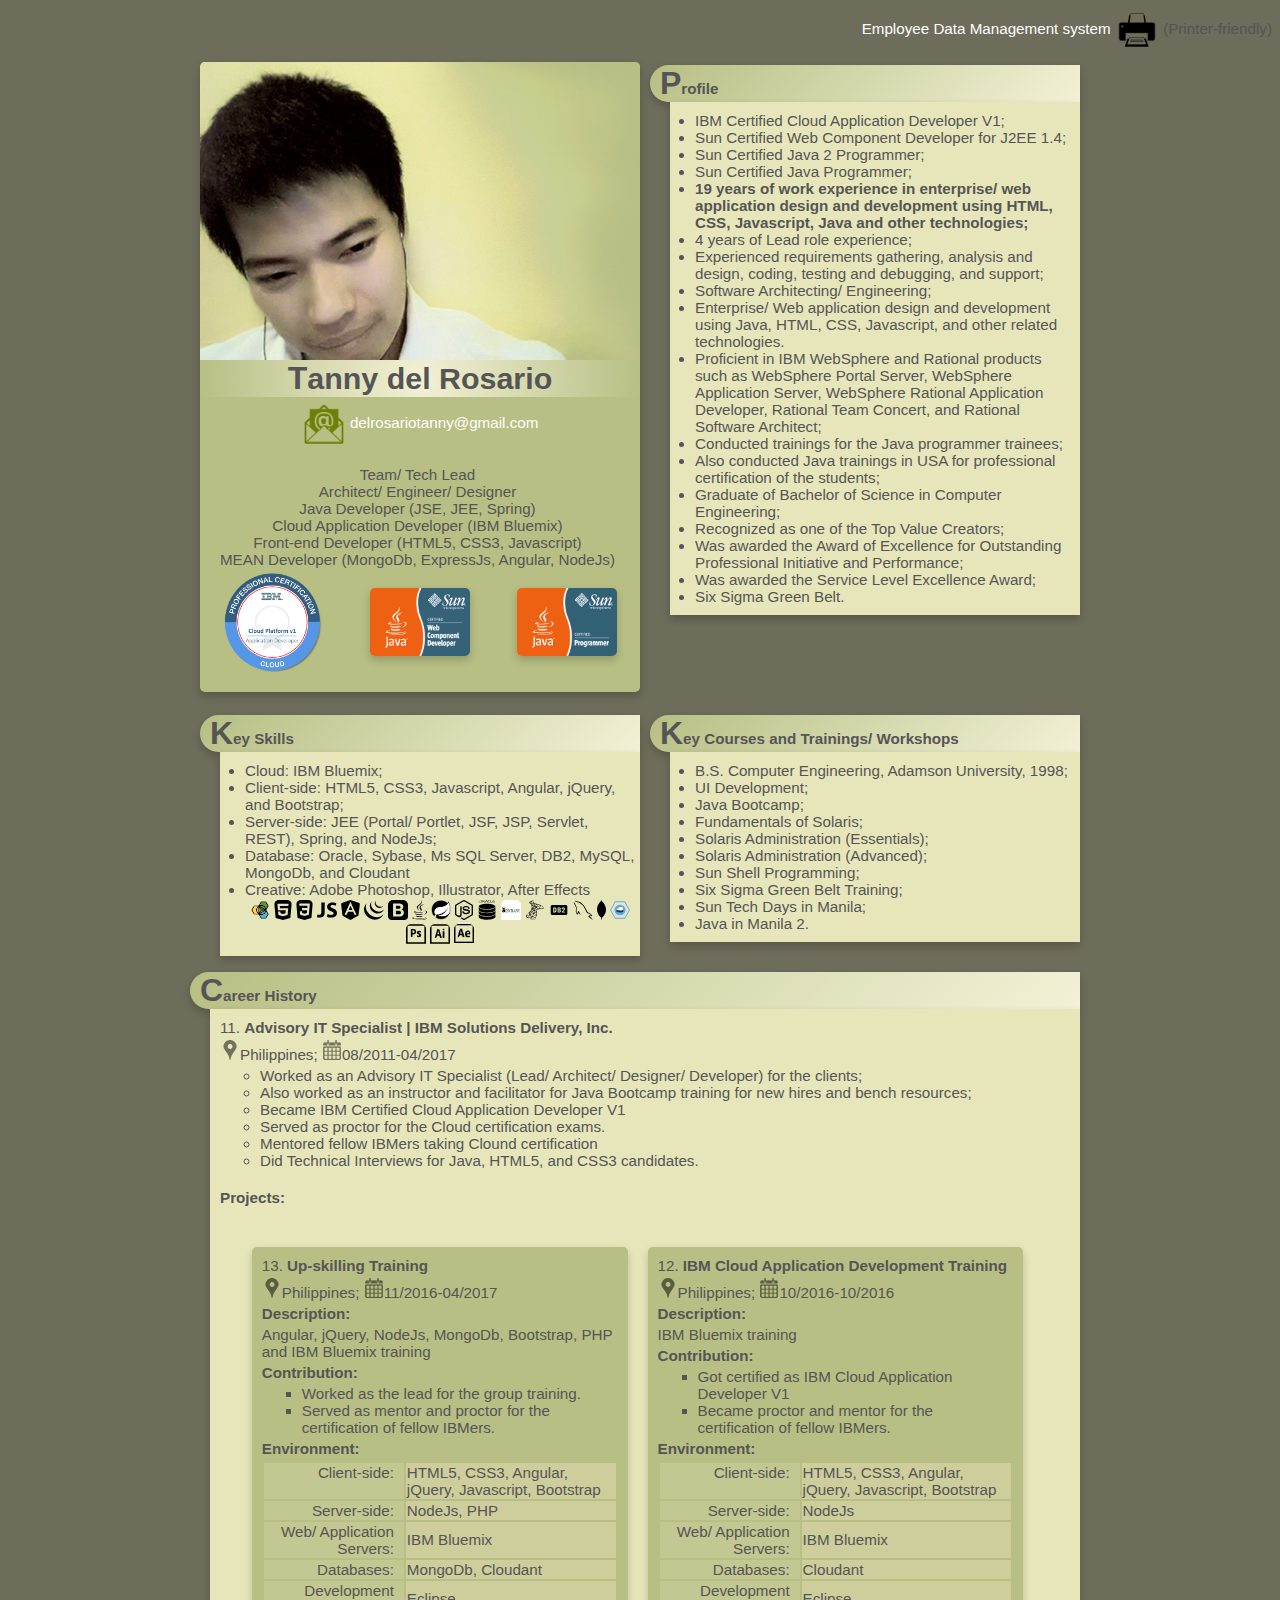
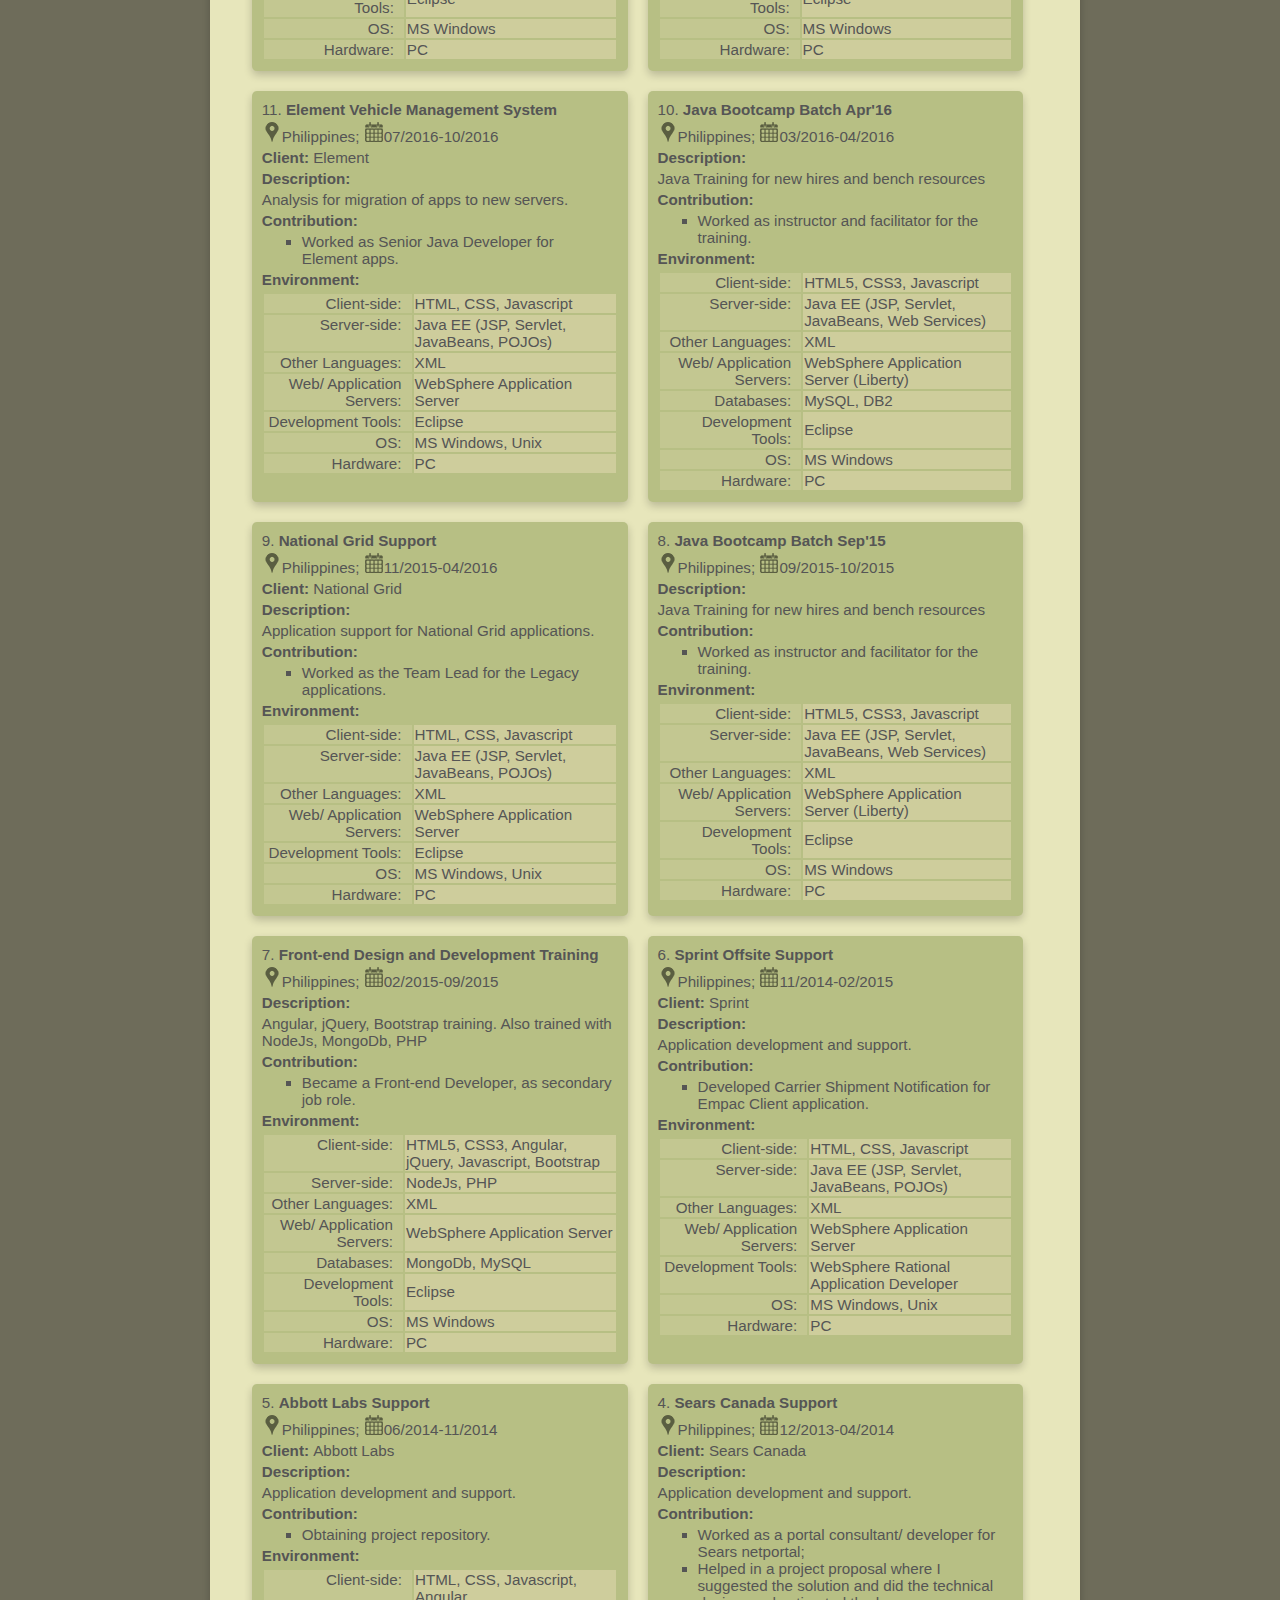
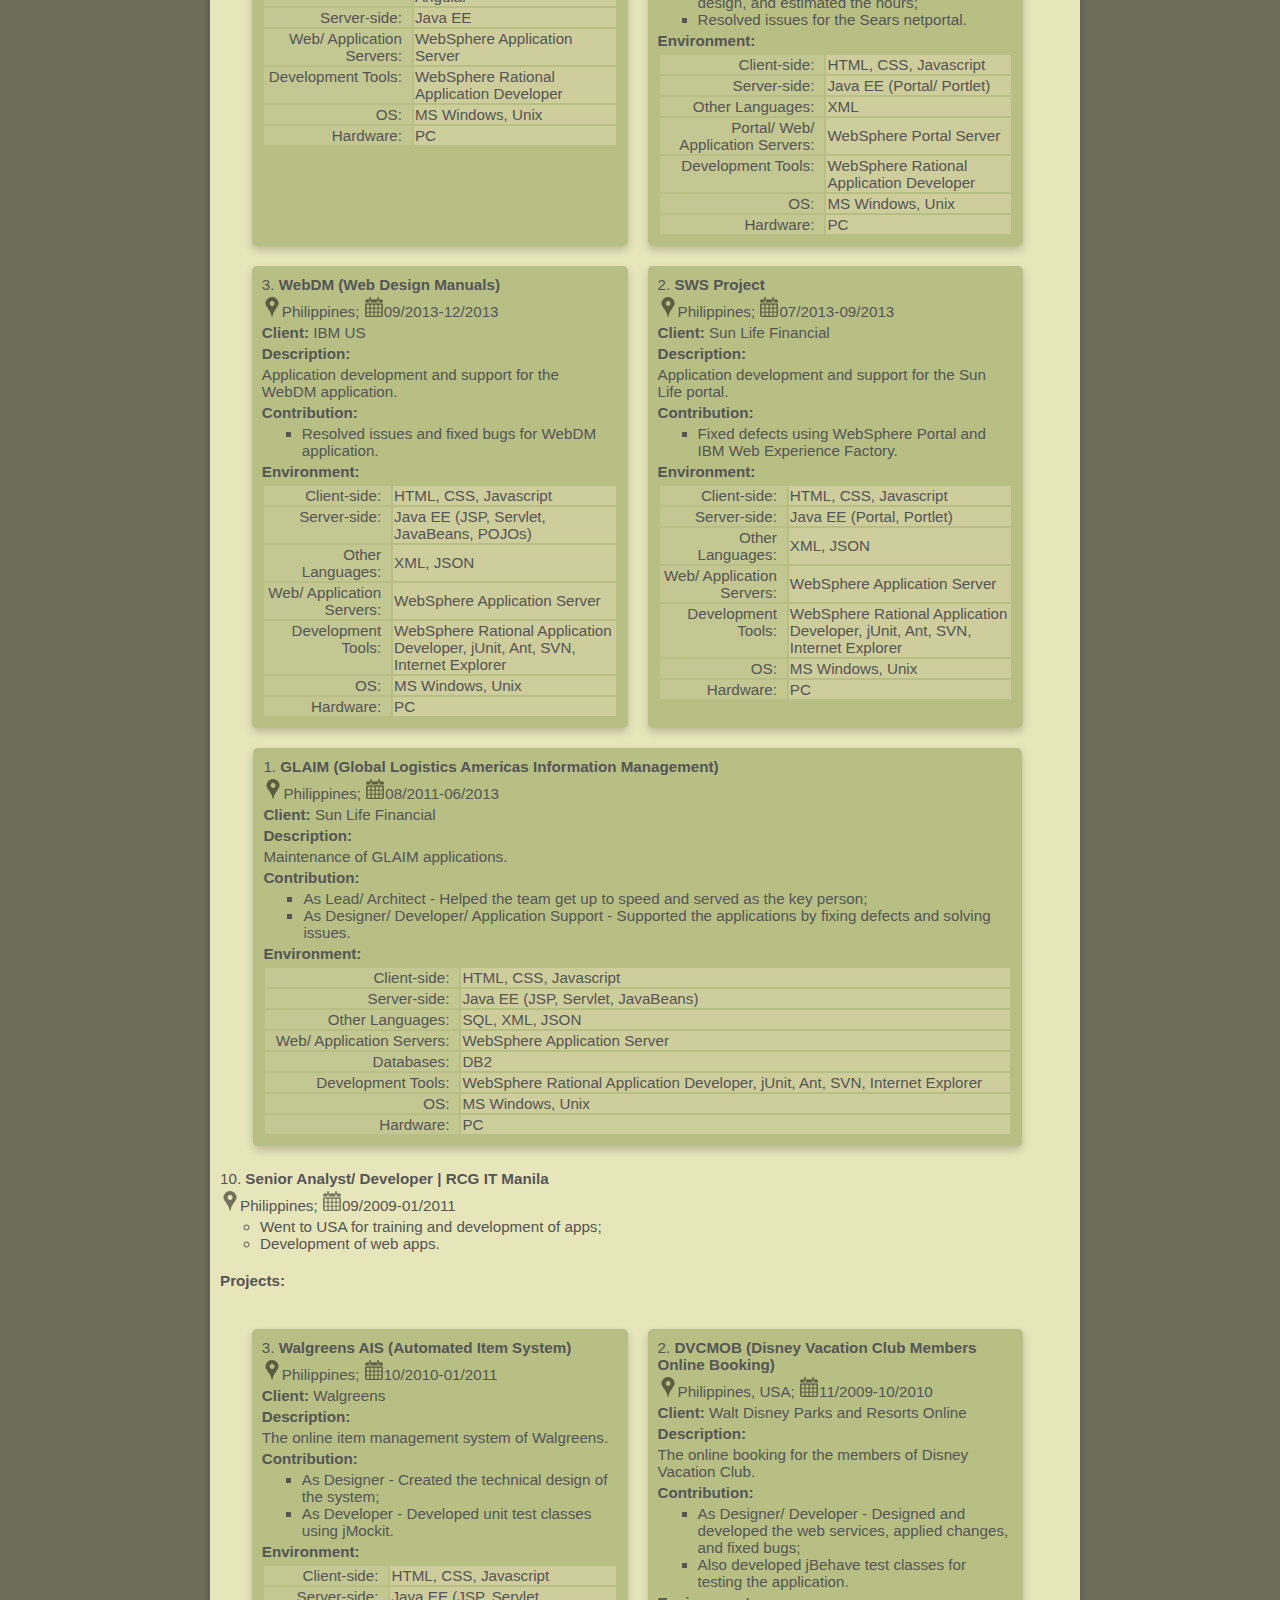
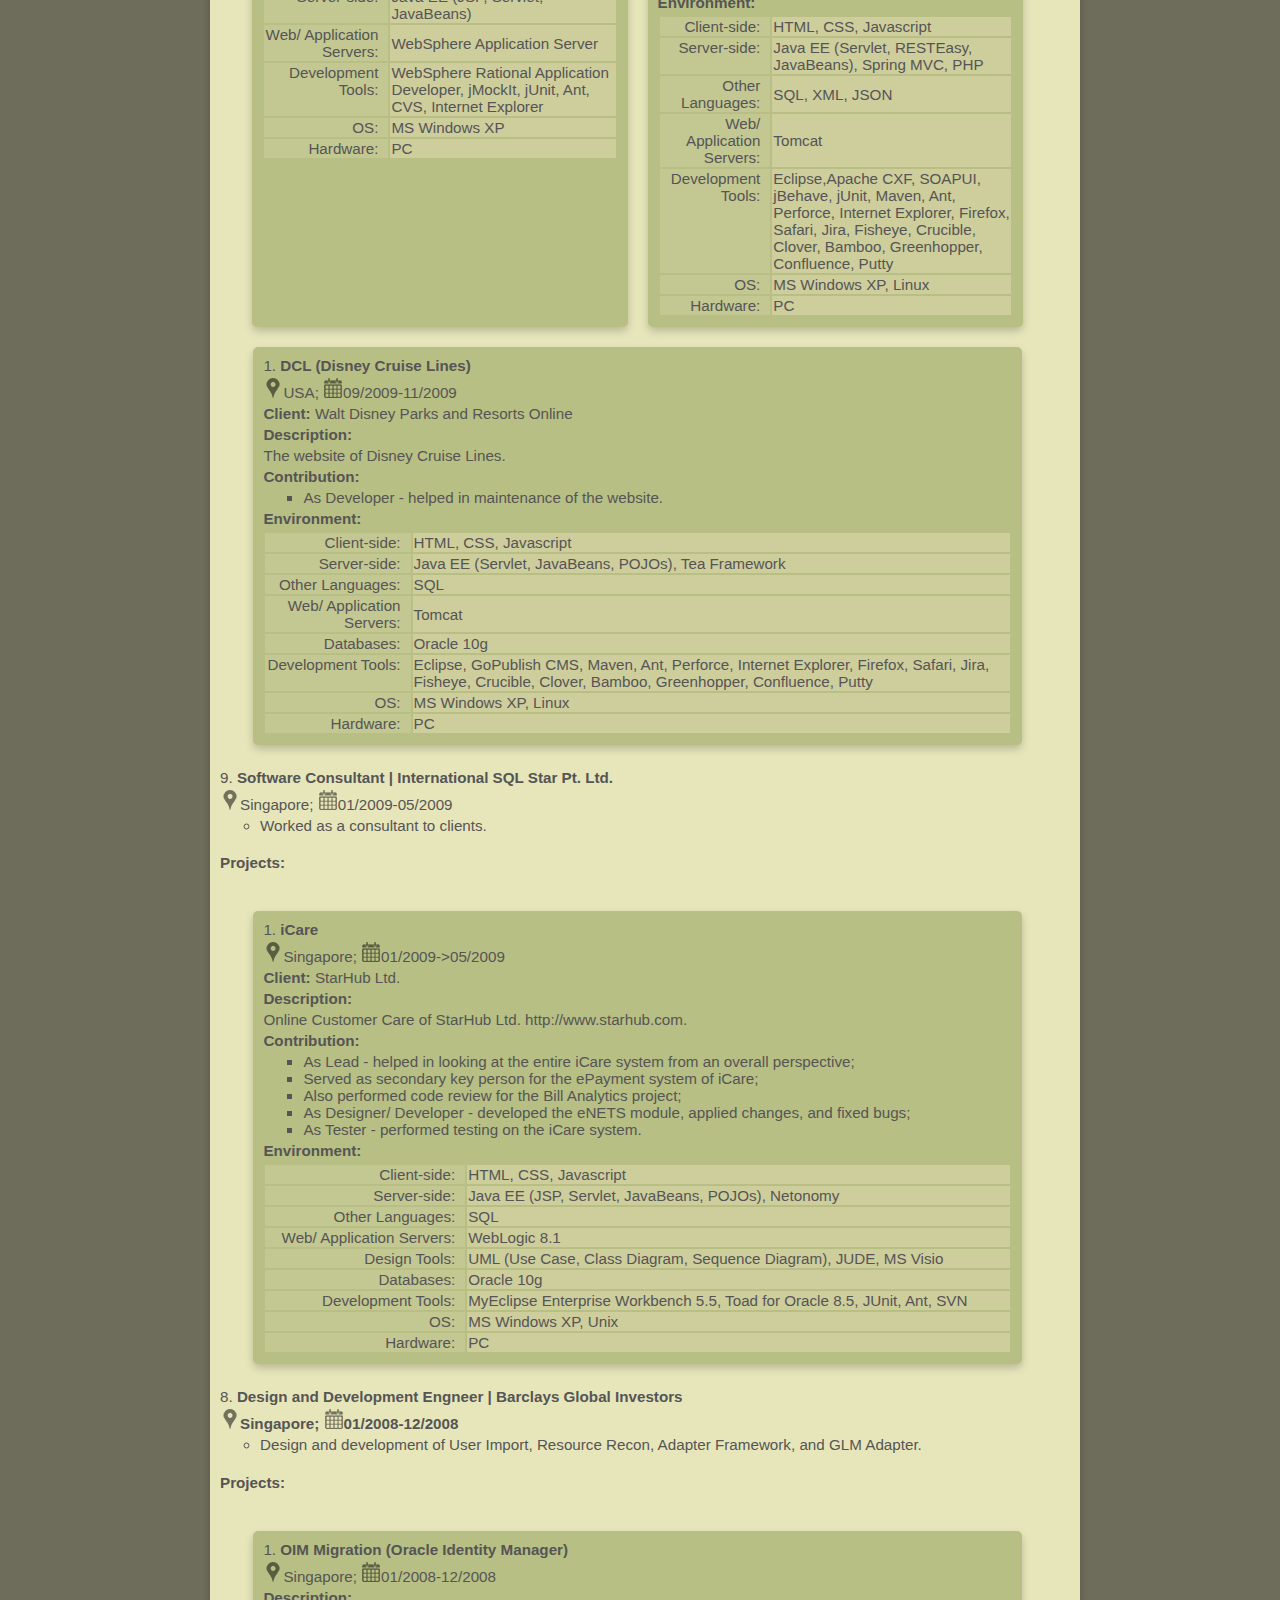
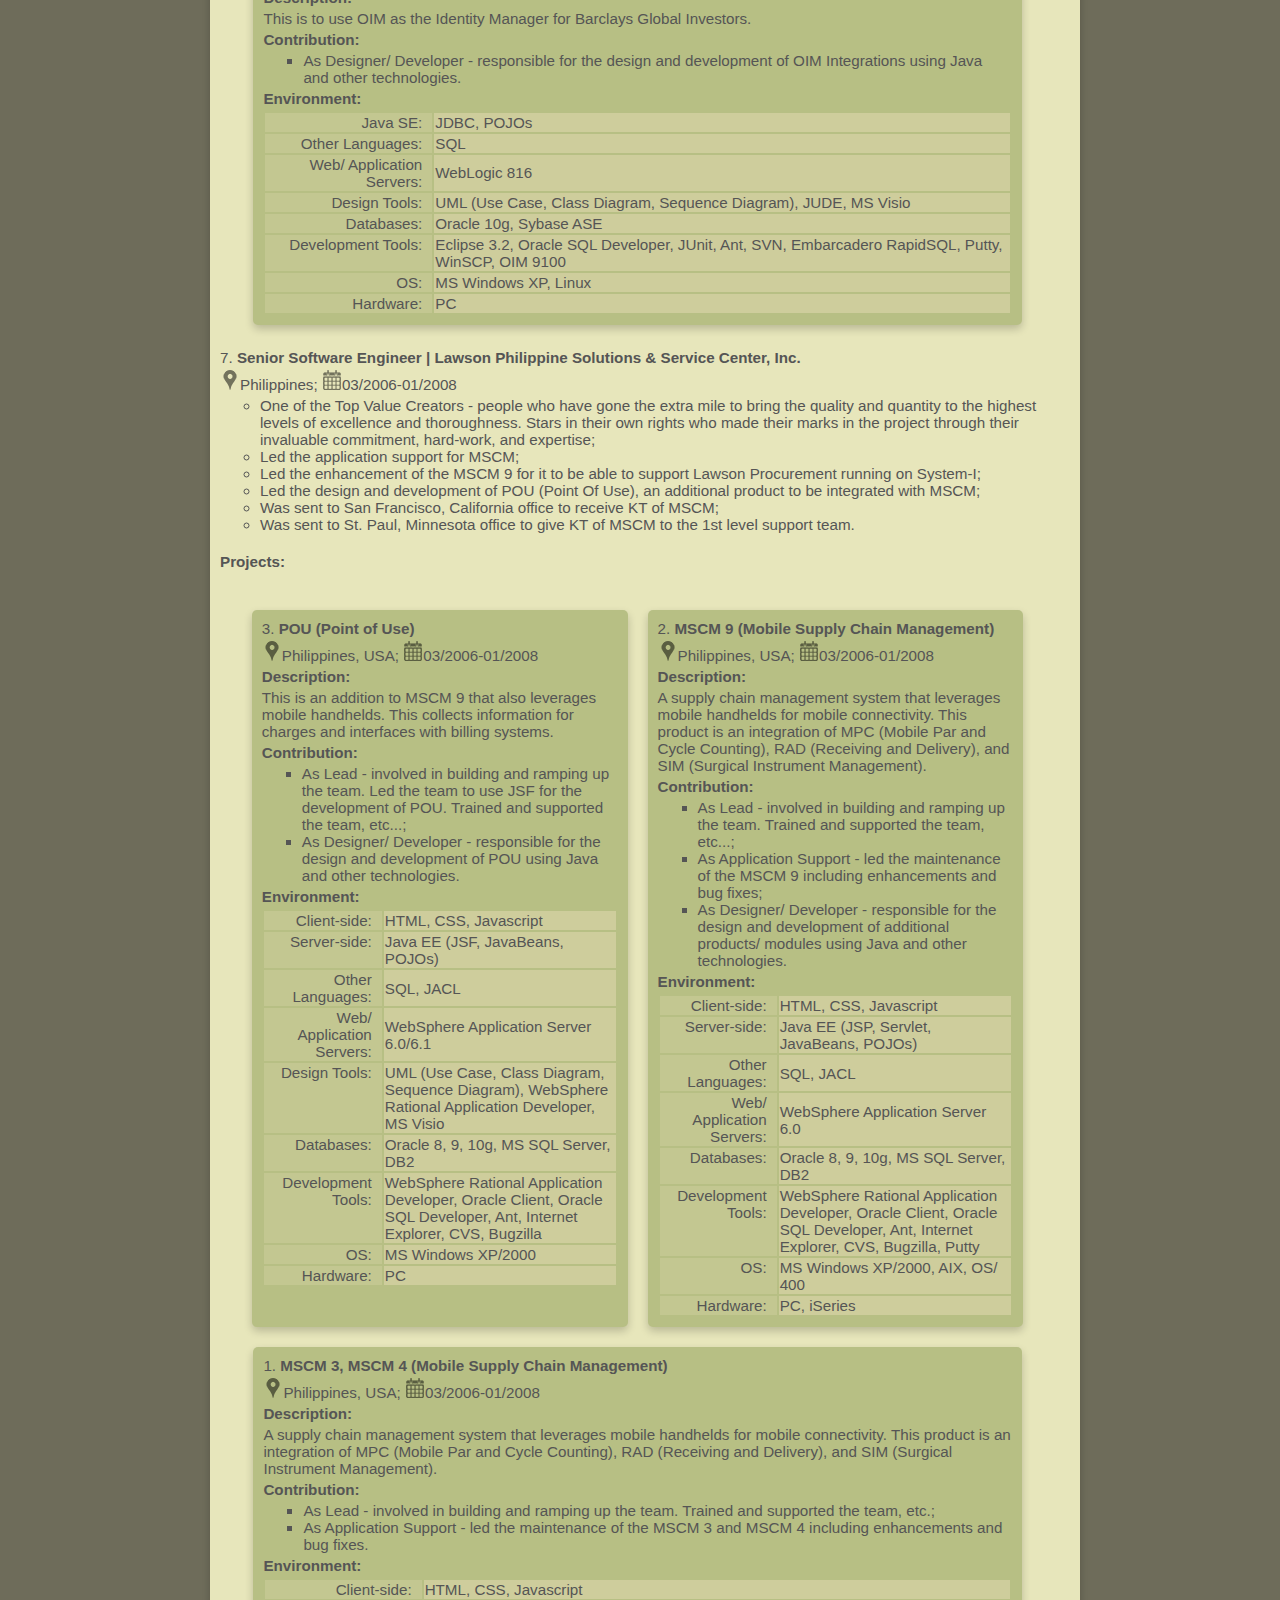
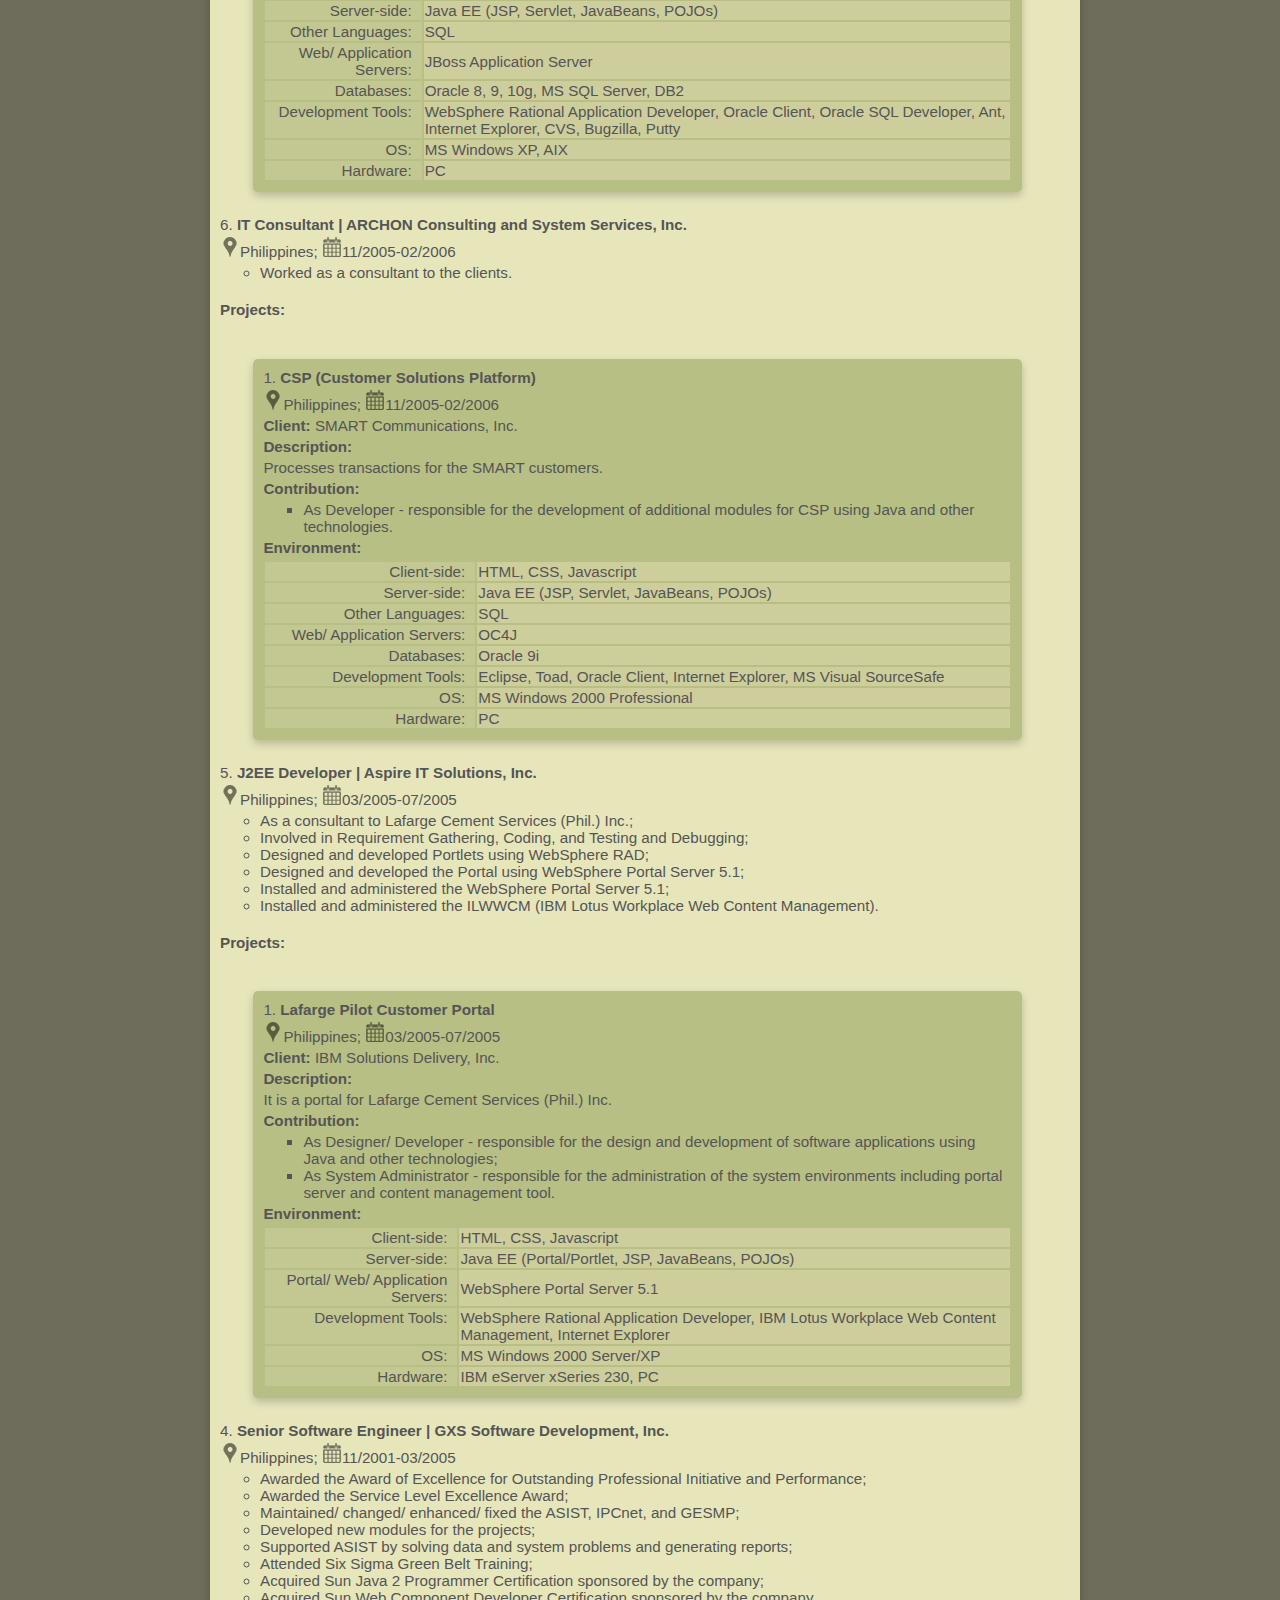
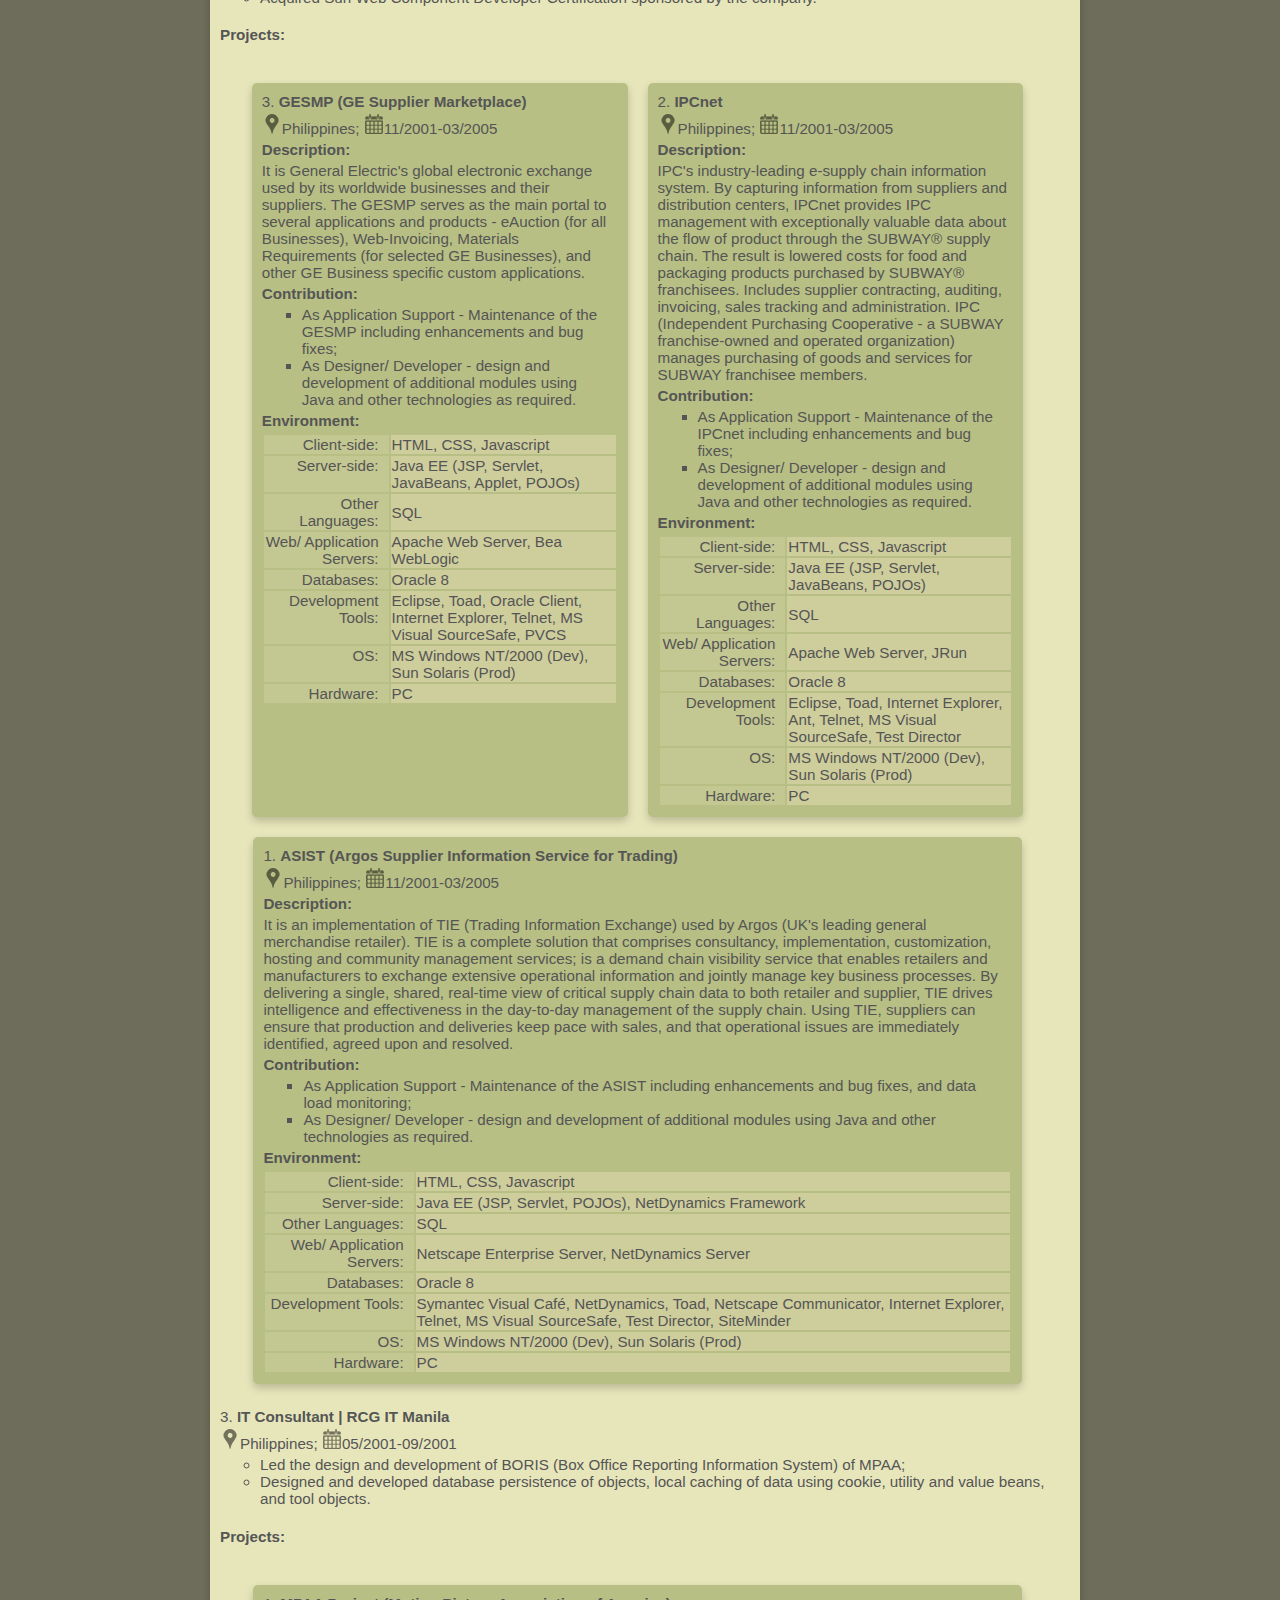
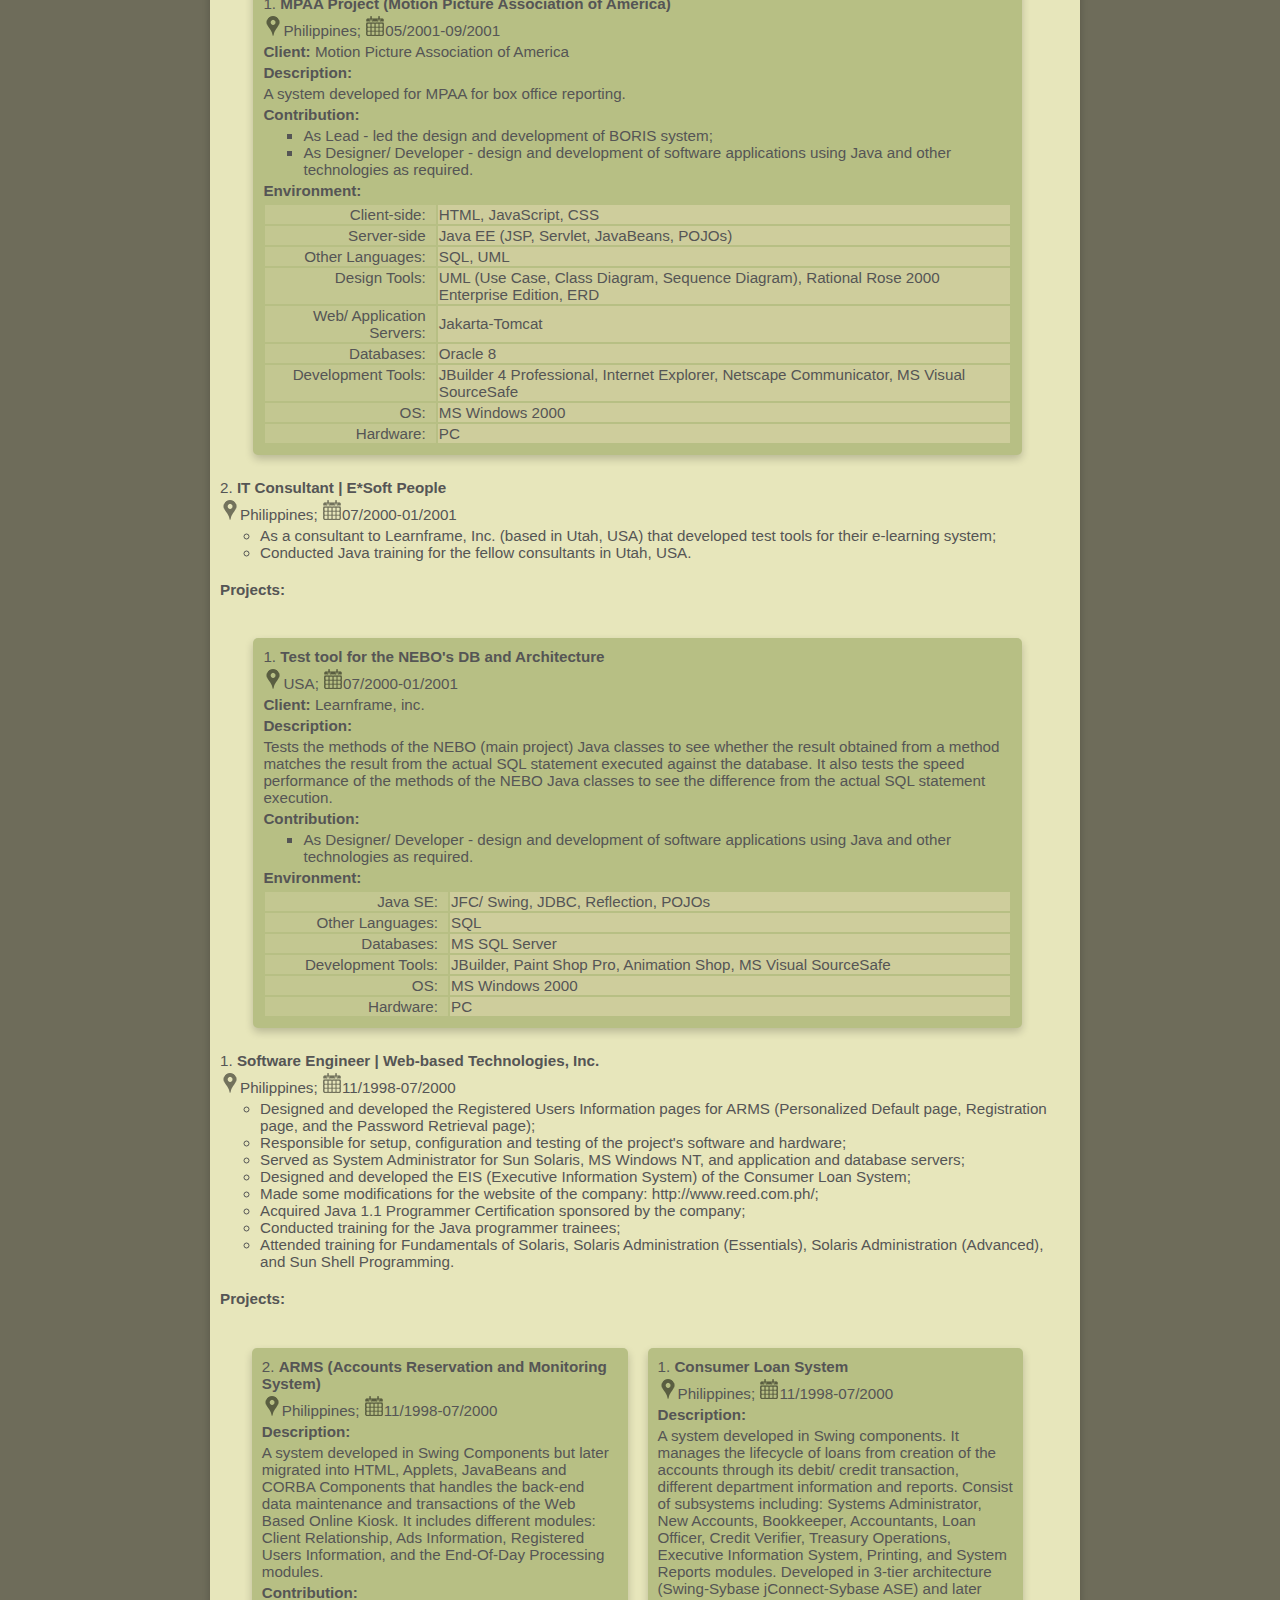
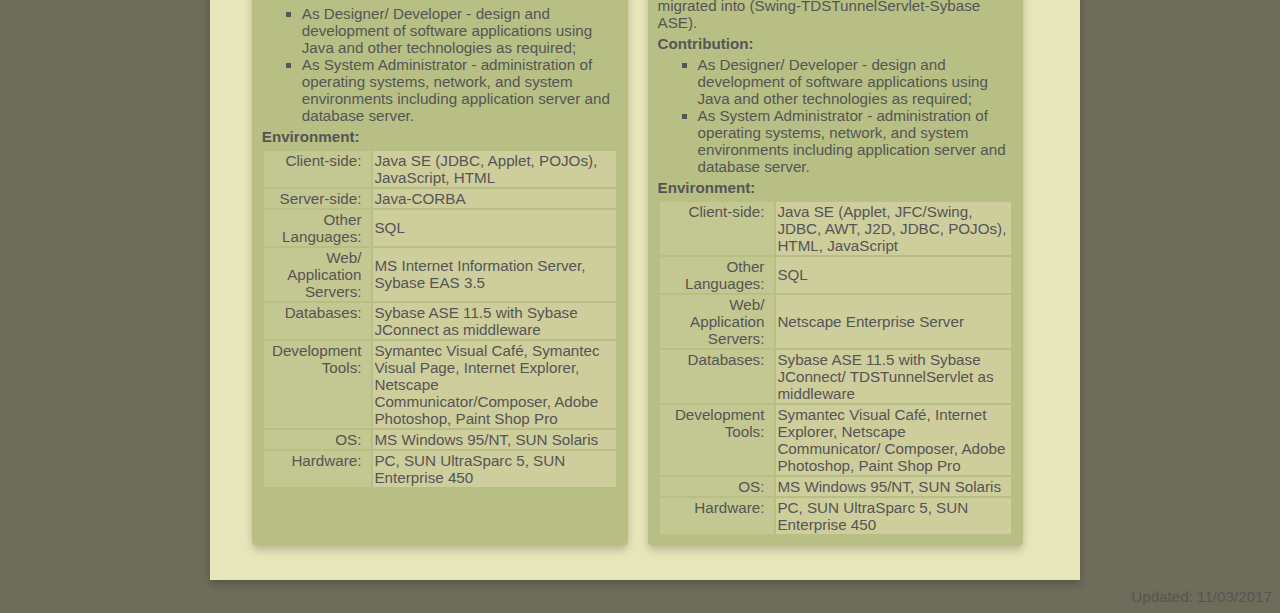
<file: workspace/index.html>
<!DOCTYPE html>
<html>

<head>
    <title>Resume of Tanny del Rosario</title>
    <!--link rel="stylesheet" href="https://necolas.github.io/normalize.css/7.0.0/normalize.css" type="text/css" /-->
    <link rel="stylesheet" href="style.css" type="text/css" />
</head>

<body>
    <header>
        <a href="https://employee-data-management-e025e.firebaseapp.com/" target="_blank">Employee Data Management system</a>
        <a href="#"><img src="images/30611-200.png" class="icon40x40 bounce" onclick="window.print()"></img>
        </a>
    </header>
    <main>
        <div class="divflex">
            <article id="profilecard" class="profilecard card">
                <figure>
                    <img src="images/257273_1974177948782_5644712_o2stretched440px (1).jpg" id="profilepic"></img>
                    <figcaption>
                        <h1>Tanny del Rosario</h1>
                        <p>
                            <a href="mailto:delrosariotanny@gmail.com"><img src="images/12633-200-6f7f09.png" class="icon40x40"></img> delrosariotanny@gmail.com</a>
                        </p>
                    </figcaption>
                </figure>
                <article>
                    <ul id="roles" class="list-styleless">
                        <li>Team/ Tech Lead</li>
                        <li>Architect/ Engineer/ Designer</li>
                        <li>Java Developer (JSE, JEE, Spring)</li>
                        <li>Cloud Application Developer (IBM Bluemix)</li>
                        <li>Front-end Developer (HTML5, CSS3, Javascript)</li>
                        <li>MEAN Developer (MongoDb, ExpressJs, Angular, NodeJs)</li>
                    </ul>
                    <section class="article-certification">
                        <input id="cloudBtn" type="image" src="images/Cloud+Platform+Application+Developer+v1.png" value="images/cloudbadge.png" alt="IBM Certified Application Developer - Cloud Platform V1" class="card badge circle no-print" />
                        <input id="scwcdBtn" type="image" src="images/java-certified-web.png" value="images/SCWCD.png" alt="Sun Certified Web Component Developer" class="card badge no-print" />
                        <input id="scjpBtn" type="image" src="images/java-certified-programmer.png" value="images/SCJP2.png" alt="Sun Certified Java Programmer" class="card badge no-print" />
                    </section>
                </article>
            </article>
            <article class="article-profile">
                <h2>Profile</h2>
                <ul class="list-profile">
                    <li>IBM Certified Cloud Application Developer V1;</li>
                    <li>Sun Certified Web Component Developer for J2EE 1.4;</li>
                    <li>Sun Certified Java 2 Programmer;</li>
                    <li>Sun Certified Java Programmer;</li>
                    <li><strong>19 years of work experience in enterprise/ web application design and development using HTML, CSS, Javascript, Java and other technologies;</strong></li>
                    <li>4 years of Lead role experience;</li>
                    <li>Experienced requirements gathering, analysis and design, coding, testing and debugging, and support;</li>
                    <li>Software Architecting/ Engineering;</li>
                    <li>Enterprise/ Web application design and development using Java, HTML, CSS, Javascript, and other related technologies.</li>
                    <li>Proficient in IBM WebSphere and Rational products such as WebSphere Portal Server, WebSphere Application Server, WebSphere Rational Application Developer, Rational Team Concert, and Rational Software Architect;</li>
                    <li>Conducted trainings for the Java programmer trainees;</li>
                    <li>Also conducted Java trainings in USA for professional certification of the students;</li>
                    <li>Graduate of Bachelor of Science in Computer Engineering;</li>
                    <li>Recognized as one of the Top Value Creators;</li>
                    <li>Was awarded the Award of Excellence for Outstanding Professional Initiative and Performance;</li>
                    <li>Was awarded the Service Level Excellence Award;</li>
                    <li>Six Sigma Green Belt.</li>
                </ul>
            </article>
            <div class="divflex">
                <article class="article-skill">
                    <h2>Key Skills</h2>
                    <ul class="list-skill">
                        <li>Cloud: IBM Bluemix;</li>
                        <li>Client-side: HTML5, CSS3, Javascript, Angular, jQuery, and Bootstrap;</li>
                        <li>Server-side: JEE (Portal/ Portlet, JSF, JSP, Servlet, REST), Spring, and NodeJs;</li>
                        <li>Database: Oracle, Sybase, Ms SQL Server, DB2, MySQL, MongoDb, and Cloudant</li>
                        <li>Creative: Adobe Photoshop, Illustrator, After Effects</li>
                        <li>
                            <div class="divflex">
                                <img src="images/icon-ibm.png" class="icon20x20"></img>
                                <img src="images/html5.svg" class="icon20x20"></img>
                                <img src="images/css3.svg" class="icon20x20"></img>
                                <img src="images/js.svg" class="icon20x20"></img>
                                <img src="images/angular.svg" class="icon20x20"></img>
                                <img src="images/jquery.svg" class="icon20x20"></img>
                                <img src="images/bloatstrap.svg" class="icon20x20"></img>
                                <img src="images/java.svg" class="icon20x20"></img>
                                <img src="images/spring.png" class="icon20x20"></img>
                                <img src="images/nodejs-small.svg" class="icon20x20"></img>
                                <img src="images/oracledb.svg" class="icon20x20"></img>
                                <img src="images/sybase-2.svg" class="icon20x20"></img>
                                <img src="images/ms sql server.svg" class="icon20x20"></img>
                                <img src="images/db_2-512.png" class="icon20x20"></img>
                                <img src="images/mysql.svg" class="icon20x20"></img>
                                <img src="images/mongodb.svg" class="icon20x20"></img>
                                <img src="images/icon-cloudant.svg" class="icon20x20"></img>
                                <img src="images/photoshop.svg" class="icon20x20"></img>
                                <img src="images/illustrator.svg" class="icon20x20"></img>
                                <img src="images/Adobe_After_Effects_CS6_Icon.png" class="icon20x20"></img>
                            </div>
                        </li>
                    </ul>
                </article>
                <article class="article-course">
                    <h2>Key Courses and Trainings/ Workshops</h2>
                    <ul class="list-course">
                        <li>B.S. Computer Engineering, Adamson University, 1998;</li>
                        <li>UI Development;</li>
                        <li>Java Bootcamp;</li>
                        <li>Fundamentals of Solaris;</li>
                        <li>Solaris Administration (Essentials);</li>
                        <li>Solaris Administration (Advanced);</li>
                        <li>Sun Shell Programming;</li>
                        <li>Six Sigma Green Belt Training;</li>
                        <li>Sun Tech Days in Manila;</li>
                        <li>Java in Manila 2.</li>
                    </ul>
                </article>
            </div>
        </div>
        <article class="article-history">
            <h2>Career History</h2>
            <ol class="list-history" reversed>
                <li>
                    <article class="article-history-item">
                        <h3>Advisory IT Specialist | IBM Solutions Delivery, Inc.</h3>
                        <p>
                            <span class="location">Philippines;</span>
                            <span class="period">08/2011-04/2017</span>
                        </p>
                        <ul class="list-history-detail">
                            <li>Worked as an Advisory IT Specialist (Lead/ Architect/ Designer/ Developer) for the clients;</li>
                            <li>Also worked as an instructor and facilitator for Java Bootcamp training for new hires and bench resources;</li>
                            <li>Became IBM Certified Cloud Application Developer V1</li>
                            <li>Served as proctor for the Cloud certification exams.</li>
                            <li>Mentored fellow IBMers taking Clound certification</li>
                            <li>Did Technical Interviews for Java, HTML5, and CSS3 candidates.</li>
                        </ul>
                        <section>
                            <h4>Projects:</h4>
                            <ol class="list-project" reversed>
                                <li class="card">
                                    <article>
                                        <h5>Up-skilling Training</h5>
                                        <p>
                                            <span class="location">Philippines;</span>
                                            <span class="period">11/2016-04/2017</span>
                                        </p>
                                        <section>
                                            <h6>Description:</h6>
                                            <p>Angular, jQuery, NodeJs, MongoDb, Bootstrap, PHP and IBM Bluemix training</p>
                                            <h6>Contribution:</h6>
                                            <ul class="list-contribution">
                                                <li>Worked as the lead for the group training.</li>
                                                <li>Served as mentor and proctor for the certification of fellow IBMers.</li>
                                            </ul>
                                            <h6>Environment:</h6>
                                            <table>
                                                <tbody>

                                                    <tr>
                                                        <td>Client-side:</td>
                                                        <td>HTML5, CSS3, Angular, jQuery, Javascript, Bootstrap</td>
                                                    </tr>
                                                    <tr>
                                                        <td>Server-side:</td>
                                                        <td>NodeJs, PHP</td>
                                                    </tr>
                                                    <tr>
                                                        <td>Web/ Application Servers:</td>
                                                        <td>IBM Bluemix</td>
                                                    </tr>
                                                    <tr>
                                                        <td>Databases:</td>
                                                        <td>MongoDb, Cloudant</td>
                                                    </tr>
                                                    <tr>
                                                        <td>Development Tools:</td>
                                                        <td>Eclipse</td>
                                                    </tr>
                                                    <tr>
                                                        <td>OS:</td>
                                                        <td>MS Windows</td>
                                                    </tr>
                                                    <tr>
                                                        <td>Hardware:</td>
                                                        <td>PC</td>
                                                    </tr>
                                                </tbody>
                                            </table>
                                        </section>
                                    </article>
                                </li>
                                <li class="card">
                                    <article>
                                        <h5>IBM Cloud Application Development Training</h5>
                                        <p>
                                            <span class="location">Philippines;</span>
                                            <span class="period">10/2016-10/2016</span>
                                        </p>
                                        <section>
                                            <h6>Description:</h6>
                                            <p>IBM Bluemix training</p>
                                            <h6>Contribution:</h6>
                                            <ul class="list-contribution">
                                                <li>Got certified as IBM Cloud Application Developer V1</li>
                                                <li>Became proctor and mentor for the certification of fellow IBMers.</li>
                                            </ul>
                                            <h6>Environment:</h6>
                                            <table>
                                                <tbody>
                                                    <tr>
                                                        <td>Client-side:</td>
                                                        <td>HTML5, CSS3, Angular, jQuery, Javascript, Bootstrap</td>
                                                    </tr>
                                                    <tr>
                                                        <td>Server-side:</td>
                                                        <td>NodeJs</td>
                                                    </tr>
                                                    <tr>
                                                        <td>Web/ Application Servers:</td>
                                                        <td>IBM Bluemix</td>
                                                    </tr>
                                                    <tr>
                                                        <td>Databases:</td>
                                                        <td>Cloudant</td>
                                                    </tr>
                                                    <tr>
                                                        <td>Development Tools:</td>
                                                        <td>Eclipse</td>
                                                    </tr>
                                                    <tr>
                                                        <td>OS:</td>
                                                        <td>MS Windows</td>
                                                    </tr>
                                                    <tr>
                                                        <td>Hardware:</td>
                                                        <td>PC</td>
                                                    </tr>
                                                </tbody>
                                            </table>
                                        </section>
                                    </article>
                                </li>
                                <li class="card">
                                    <article>
                                        <h5>Element Vehicle Management System</h5>
                                        <p>
                                            <span class="location">Philippines;</span>
                                            <span class="period">07/2016-10/2016</span>
                                        </p>
                                        <section>
                                            <h6>Client: </h6>Element
                                            <h6>Description:</h6>
                                            <p>Analysis for migration of apps to new servers.</p>
                                            <h6>Contribution:</h6>
                                            <ul class="list-contribution">
                                                <li>Worked as Senior Java Developer for Element apps.</li>
                                            </ul>
                                            <h6>Environment:</h6>
                                            <table>
                                                <tbody>
                                                    <tr>
                                                        <td>Client-side:</td>
                                                        <td>HTML, CSS, Javascript</td>
                                                    </tr>
                                                    <tr>
                                                        <td>Server-side:</td>
                                                        <td>Java EE (JSP, Servlet, JavaBeans, POJOs)</td>
                                                    </tr>
                                                    <tr>
                                                        <td>Other Languages:</td>
                                                        <td>XML</td>
                                                    </tr>
                                                    <tr>
                                                        <td>Web/ Application Servers:</td>
                                                        <td>WebSphere Application Server</td>
                                                    </tr>
                                                    <tr>
                                                        <td>Development Tools:</td>
                                                        <td>Eclipse</td>
                                                    </tr>
                                                    <tr>
                                                        <td>OS:</td>
                                                        <td>MS Windows, Unix</td>
                                                    </tr>
                                                    <tr>
                                                        <td>Hardware:</td>
                                                        <td>PC</td>
                                                    </tr>
                                                </tbody>
                                            </table>
                                        </section>
                                    </article>
                                </li>
                                <li class="card">
                                    <article>
                                        <h5>Java Bootcamp Batch Apr'16</h5>
                                        <p>
                                            <span class="location">Philippines;</span>
                                            <span class="period">03/2016-04/2016</span>
                                        </p>
                                        <section>
                                            <h6>Description:</h6>
                                            <p>Java Training for new hires and bench resources</p>
                                            <h6>Contribution:</h6>
                                            <ul class="list-contribution">
                                                <li>Worked as instructor and facilitator for the training.</li>
                                            </ul>
                                            <h6>Environment:</h6>
                                            <table>
                                                <tbody>
                                                    <tr>
                                                        <td>Client-side:</td>
                                                        <td>HTML5, CSS3, Javascript</td>
                                                    </tr>
                                                    <tr>
                                                        <td>Server-side:</td>
                                                        <td>Java EE (JSP, Servlet, JavaBeans, Web Services)</td>
                                                    </tr>
                                                    <tr>
                                                        <td>Other Languages:</td>
                                                        <td>XML</td>
                                                    </tr>
                                                    <tr>
                                                        <td>Web/ Application Servers:</td>
                                                        <td>WebSphere Application Server (Liberty)</td>
                                                    </tr>
                                                    <tr>
                                                        <td>Databases:</td>
                                                        <td>MySQL, DB2</td>
                                                    </tr>
                                                    <tr>
                                                        <td>Development Tools:</td>
                                                        <td>Eclipse</td>
                                                    </tr>
                                                    <tr>
                                                        <td>OS:</td>
                                                        <td>MS Windows</td>
                                                    </tr>
                                                    <tr>
                                                        <td>Hardware:</td>
                                                        <td>PC</td>
                                                    </tr>
                                                </tbody>
                                            </table>
                                        </section>
                                    </article>
                                </li>
                                <li class="card">
                                    <article>
                                        <h5>National Grid Support</h5>
                                        <p>
                                            <span class="location">Philippines;</span>
                                            <span class="period">11/2015-04/2016</span>
                                        </p>
                                        <section>
                                            <h6>Client: </h6>National Grid
                                            <h6>Description:</h6>
                                            <p>Application support for National Grid applications.</p>
                                            <h6>Contribution:</h6>
                                            <ul class="list-contribution">
                                                <li>Worked as the Team Lead for the Legacy applications.</li>
                                            </ul>
                                            <h6>Environment:</h6>
                                            <table>
                                                <tbody>
                                                    <tr>
                                                        <td>Client-side:</td>
                                                        <td>HTML, CSS, Javascript</td>
                                                    </tr>
                                                    <tr>
                                                        <td>Server-side:</td>
                                                        <td>Java EE (JSP, Servlet, JavaBeans, POJOs)</td>
                                                    </tr>
                                                    <tr>
                                                        <td>Other Languages:</td>
                                                        <td>XML</td>
                                                    </tr>
                                                    <tr>
                                                        <td>Web/ Application Servers:</td>
                                                        <td>WebSphere Application Server</td>
                                                    </tr>
                                                    <tr>
                                                        <td>Development Tools:</td>
                                                        <td>Eclipse</td>
                                                    </tr>
                                                    <tr>
                                                        <td>OS:</td>
                                                        <td>MS Windows, Unix</td>
                                                    </tr>
                                                    <tr>
                                                        <td>Hardware:</td>
                                                        <td>PC</td>
                                                    </tr>
                                                </tbody>
                                            </table>
                                        </section>
                                    </article>
                                </li>
                                <li class="card">
                                    <article>
                                        <h5>Java Bootcamp Batch Sep'15</h5>
                                        <p>
                                            <span class="location">Philippines;</span>
                                            <span class="period">09/2015-10/2015</span>
                                        </p>
                                        <section>
                                            <h6>Description:</h6>
                                            <p>Java Training for new hires and bench resources</p>
                                            <h6>Contribution:</h6>
                                            <ul class="list-contribution">
                                                <li>Worked as instructor and facilitator for the training.</li>
                                            </ul>
                                            <h6>Environment:</h6>
                                            <table>
                                                <tbody>
                                                    <tr>
                                                        <td>Client-side:</td>
                                                        <td>HTML5, CSS3, Javascript</td>
                                                    </tr>
                                                    <tr>
                                                        <td>Server-side:</td>
                                                        <td>Java EE (JSP, Servlet, JavaBeans, Web Services)</td>
                                                    </tr>
                                                    <tr>
                                                        <td>Other Languages:</td>
                                                        <td>XML</td>
                                                    </tr>
                                                    <tr>
                                                        <td>Web/ Application Servers:</td>
                                                        <td>WebSphere Application Server (Liberty)</td>
                                                    </tr>
                                                    <tr>
                                                        <td>Development Tools:</td>
                                                        <td>Eclipse</td>
                                                    </tr>
                                                    <tr>
                                                        <td>OS:</td>
                                                        <td>MS Windows</td>
                                                    </tr>
                                                    <tr>
                                                        <td>Hardware:</td>
                                                        <td>PC</td>
                                                    </tr>
                                                </tbody>
                                            </table>
                                        </section>
                                    </article>
                                </li>
                                <li class="card">
                                    <article>
                                        <h5>Front-end Design and Development Training</h5>
                                        <p>
                                            <span class="location">Philippines;</span>
                                            <span class="period">02/2015-09/2015</span>
                                        </p>
                                        <section>
                                            <h6>Description:</h6>
                                            <p>Angular, jQuery, Bootstrap training. Also trained with NodeJs, MongoDb, PHP</p>
                                            <h6>Contribution:</h6>
                                            <ul class="list-contribution">
                                                <li>Became a Front-end Developer, as secondary job role.</li>
                                            </ul>
                                            <h6>Environment:</h6>
                                            <table>
                                                <tbody>
                                                    <tr>
                                                        <td>Client-side:</td>
                                                        <td>HTML5, CSS3, Angular, jQuery, Javascript, Bootstrap</td>
                                                    </tr>
                                                    <tr>
                                                        <td>Server-side:</td>
                                                        <td>NodeJs, PHP</td>
                                                    </tr>
                                                    <tr>
                                                        <td>Other Languages:</td>
                                                        <td>XML</td>
                                                    </tr>
                                                    <tr>
                                                        <td>Web/ Application Servers:</td>
                                                        <td>WebSphere Application Server</td>
                                                    </tr>
                                                    <tr>
                                                        <td>Databases:</td>
                                                        <td>MongoDb, MySQL</td>
                                                    </tr>
                                                    <tr>
                                                        <td>Development Tools:</td>
                                                        <td>Eclipse</td>
                                                    </tr>
                                                    <tr>
                                                        <td>OS:</td>
                                                        <td>MS Windows</td>
                                                    </tr>
                                                    <tr>
                                                        <td>Hardware:</td>
                                                        <td>PC</td>
                                                    </tr>
                                                </tbody>
                                            </table>
                                        </section>
                                    </article>
                                </li>
                                <li class="card">
                                    <article>
                                        <h5>Sprint Offsite Support</h5>
                                        <p>
                                            <span class="location">Philippines;</span>
                                            <span class="period">11/2014-02/2015</span>
                                        </p>
                                        <section>
                                            <h6>Client: </h6>Sprint
                                            <h6>Description:</h6>
                                            <p>Application development and support.</p>
                                            <h6>Contribution:</h6>
                                            <ul class="list-contribution">
                                                <li>Developed Carrier Shipment Notification for Empac Client application.</li>
                                            </ul>
                                            <h6>Environment:</h6>
                                            <table>
                                                <tbody>
                                                    <tr>
                                                        <td>Client-side:</td>
                                                        <td>HTML, CSS, Javascript</td>
                                                    </tr>
                                                    <tr>
                                                        <td>Server-side:</td>
                                                        <td>Java EE (JSP, Servlet, JavaBeans, POJOs)</td>
                                                    </tr>
                                                    <tr>
                                                        <td>Other Languages:</td>
                                                        <td>XML</td>
                                                    </tr>
                                                    <tr>
                                                        <td>Web/ Application Servers:</td>
                                                        <td>WebSphere Application Server</td>
                                                    </tr>
                                                    <tr>
                                                        <td>Development Tools:</td>
                                                        <td>WebSphere Rational Application Developer</td>
                                                    </tr>
                                                    <tr>
                                                        <td>OS:</td>
                                                        <td>MS Windows, Unix</td>
                                                    </tr>
                                                    <tr>
                                                        <td>Hardware:</td>
                                                        <td>PC</td>
                                                    </tr>
                                                </tbody>
                                            </table>
                                        </section>
                                    </article>
                                </li>
                                <li class="card">
                                    <article>
                                        <h5>Abbott Labs Support</h5>
                                        <p>
                                            <span class="location">Philippines;</span>
                                            <span class="period">06/2014-11/2014</span>
                                        </p>
                                        <section>
                                            <h6>Client: </h6>Abbott Labs
                                            <h6>Description:</h6>
                                            <p>Application development and support.</p>
                                            <h6>Contribution:</h6>
                                            <ul class="list-contribution">
                                                <li>Obtaining project repository.</li>
                                            </ul>
                                            <h6>Environment:</h6>
                                            <table>
                                                <tbody>
                                                    <tr>
                                                        <td>Client-side:</td>
                                                        <td>HTML, CSS, Javascript, Angular</td>
                                                    </tr>
                                                    <tr>
                                                        <td>Server-side:</td>
                                                        <td>Java EE</td>
                                                    </tr>
                                                    <tr>
                                                        <td>Web/ Application Servers:</td>
                                                        <td>WebSphere Application Server</td>
                                                    </tr>
                                                    <tr>
                                                        <td>Development Tools:</td>
                                                        <td>WebSphere Rational Application Developer</td>
                                                    </tr>
                                                    <tr>
                                                        <td>OS:</td>
                                                        <td>MS Windows, Unix</td>
                                                    </tr>
                                                    <tr>
                                                        <td>Hardware:</td>
                                                        <td>PC</td>
                                                    </tr>
                                                </tbody>
                                            </table>
                                        </section>
                                    </article>
                                </li>
                                <li class="card">
                                    <article>
                                        <h5>Sears Canada Support</h5>
                                        <p>
                                            <span class="location">Philippines;</span>
                                            <span class="period">12/2013-04/2014</span>
                                        </p>
                                        <section>
                                            <h6>Client: </h6>Sears Canada
                                            <h6>Description:</h6>
                                            <p>Application development and support.</p>
                                            <h6>Contribution:</h6>
                                            <ul class="list-contribution">
                                                <li>Worked as a portal consultant/ developer for Sears netportal;</li>
                                                <li>Helped in a project proposal where I suggested the solution and did the technical design, and estimated the hours;</li>
                                                <li>Resolved issues for the Sears netportal.</li>
                                            </ul>
                                            <h6>Environment:</h6>
                                            <table>
                                                <tbody>
                                                    <tr>
                                                        <td>Client-side:</td>
                                                        <td>HTML, CSS, Javascript</td>
                                                    </tr>
                                                    <tr>
                                                        <td>Server-side:</td>
                                                        <td>Java EE (Portal/ Portlet)</td>
                                                    </tr>
                                                    <tr>
                                                        <td>Other Languages:</td>
                                                        <td>XML</td>
                                                    </tr>
                                                    <tr>
                                                        <td>Portal/ Web/ Application Servers:</td>
                                                        <td>WebSphere Portal Server</td>
                                                    </tr>
                                                    <tr>
                                                        <td>Development Tools:</td>
                                                        <td>WebSphere Rational Application Developer</td>
                                                    </tr>
                                                    <tr>
                                                        <td>OS:</td>
                                                        <td>MS Windows, Unix</td>
                                                    </tr>
                                                    <tr>
                                                        <td>Hardware:</td>
                                                        <td>PC</td>
                                                    </tr>
                                                </tbody>
                                            </table>
                                        </section>
                                    </article>
                                </li>
                                <li class="card">
                                    <article>
                                        <h5>WebDM (Web Design Manuals)</h5>
                                        <p>
                                            <span class="location">Philippines;</span>
                                            <span class="period">09/2013-12/2013</span>
                                        </p>
                                        <section>
                                            <h6>Client: </h6>IBM US
                                            <h6>Description:</h6>
                                            <p>Application development and support for the WebDM application.</p>
                                            <h6>Contribution:</h6>
                                            <ul class="list-contribution">
                                                <li>Resolved issues and fixed bugs for WebDM application.</li>
                                            </ul>
                                            <h6>Environment:</h6>
                                            <table>
                                                <tbody>
                                                    <tr>
                                                        <td>Client-side:</td>
                                                        <td>HTML, CSS, Javascript</td>
                                                    </tr>
                                                    <tr>
                                                        <td>Server-side:</td>
                                                        <td>Java EE (JSP, Servlet, JavaBeans, POJOs)</td>
                                                    </tr>
                                                    <tr>
                                                        <td>Other Languages:</td>
                                                        <td>XML, JSON</td>
                                                    </tr>
                                                    <tr>
                                                        <td>Web/ Application Servers:</td>
                                                        <td>WebSphere Application Server</td>
                                                    </tr>
                                                    <tr>
                                                        <td>Development Tools:</td>
                                                        <td>WebSphere Rational Application Developer, jUnit, Ant, SVN, Internet Explorer</td>
                                                    </tr>
                                                    <tr>
                                                        <td>OS:</td>
                                                        <td>MS Windows, Unix</td>
                                                    </tr>
                                                    <tr>
                                                        <td>Hardware:</td>
                                                        <td>PC</td>
                                                    </tr>
                                                </tbody>
                                            </table>
                                        </section>
                                    </article>
                                </li>
                                <li class="card">
                                    <article>
                                        <h5>SWS Project</h5>
                                        <p>
                                            <span class="location">Philippines;</span>
                                            <span class="period">07/2013-09/2013</span>
                                        </p>
                                        <section>
                                            <h6>Client: </h6>Sun Life Financial
                                            <h6>Description:</h6>
                                            <p>Application development and support for the Sun Life portal.</p>
                                            <h6>Contribution:</h6>
                                            <ul class="list-contribution">
                                                <li>Fixed defects using WebSphere Portal and IBM Web Experience Factory.</li>
                                            </ul>
                                            <h6>Environment:</h6>
                                            <table>
                                                <tbody>
                                                    <tr>
                                                        <td>Client-side:</td>
                                                        <td>HTML, CSS, Javascript</td>
                                                    </tr>
                                                    <tr>
                                                        <td>Server-side:</td>
                                                        <td>Java EE (Portal, Portlet)</td>
                                                    </tr>
                                                    <tr>
                                                        <td>Other Languages:</td>
                                                        <td>XML, JSON</td>
                                                    </tr>
                                                    <tr>
                                                        <td>Web/ Application Servers:</td>
                                                        <td>WebSphere Application Server</td>
                                                    </tr>
                                                    <tr>
                                                        <td>Development Tools:</td>
                                                        <td>WebSphere Rational Application Developer, jUnit, Ant, SVN, Internet Explorer</td>
                                                    </tr>
                                                    <tr>
                                                        <td>OS:</td>
                                                        <td>MS Windows, Unix</td>
                                                    </tr>
                                                    <tr>
                                                        <td>Hardware:</td>
                                                        <td>PC</td>
                                                    </tr>
                                                </tbody>
                                            </table>
                                        </section>
                                    </article>
                                </li>
                                <li class="card">
                                    <article>
                                        <h5>GLAIM (Global Logistics Americas Information Management)</h5>
                                        <p>
                                            <span class="location">Philippines;</span>
                                            <span class="period">08/2011-06/2013</span>
                                        </p>
                                        <section>
                                            <h6>Client: </h6>Sun Life Financial
                                            <h6>Description:</h6>
                                            <p>Maintenance of GLAIM applications.</p>
                                            <h6>Contribution:</h6>
                                            <ul class="list-contribution">
                                                <li>As Lead/ Architect - Helped the team get up to speed and served as the key person;</li>
                                                <li>As Designer/ Developer/ Application Support - Supported the applications by fixing defects and solving issues.</li>
                                            </ul>
                                            <h6>Environment:</h6>
                                            <table>
                                                <tbody>
                                                    <tr>
                                                        <td>Client-side:</td>
                                                        <td>HTML, CSS, Javascript</td>
                                                    </tr>
                                                    <tr>
                                                        <td>Server-side:</td>
                                                        <td>Java EE (JSP, Servlet, JavaBeans)</td>
                                                    </tr>
                                                    <tr>
                                                        <td>Other Languages:</td>
                                                        <td>SQL, XML, JSON</td>
                                                    </tr>
                                                    <tr>
                                                        <td>Web/ Application Servers:</td>
                                                        <td>WebSphere Application Server</td>
                                                    </tr>
                                                    <tr>
                                                        <td>Databases:</td>
                                                        <td>DB2</td>
                                                    </tr>
                                                    <tr>
                                                        <td>Development Tools:</td>
                                                        <td>WebSphere Rational Application Developer, jUnit, Ant, SVN, Internet Explorer</td>
                                                    </tr>
                                                    <tr>
                                                        <td>OS:</td>
                                                        <td>MS Windows, Unix</td>
                                                    </tr>
                                                    <tr>
                                                        <td>Hardware:</td>
                                                        <td>PC</td>
                                                    </tr>
                                                </tbody>
                                            </table>
                                        </section>
                                    </article>
                                </li>
                            </ol>
                        </section>
                    </article>
                </li>
                <li>
                    <article class="article-history-item">
                        <h3>Senior Analyst/ Developer | RCG IT Manila</h3>
                        <p>
                            <span class="location">Philippines;</span>
                            <span class="period">09/2009-01/2011</span>
                        </p>
                        <ul class="list-history-detail">
                            <li>Went to USA for training and development of apps;</li>
                            <li>Development of web apps.</li>
                        </ul>
                        <section>
                            <h4>Projects:</h4>
                            <ol class="list-project" reversed>
                                <li class="card">
                                    <article>
                                        <h5>Walgreens AIS (Automated Item System)</h5>
                                        <p>
                                            <span class="location">Philippines;</span>
                                            <span class="period">10/2010-01/2011</span>
                                        </p>
                                        <section>
                                            <h6>Client: </h6>Walgreens
                                            <h6>Description:</h6>
                                            <p>The online item management system of Walgreens.</p>
                                            <h6>Contribution:</h6>
                                            <ul class="list-contribution">
                                                <li>As Designer - Created the technical design of the system;</li>
                                                <li>As Developer - Developed unit test classes using jMockit.</li>
                                            </ul>
                                            <h6>Environment:</h6>
                                            <table>
                                                <tbody>
                                                    <tr>
                                                        <td>Client-side:</td>
                                                        <td>HTML, CSS, Javascript</td>
                                                    </tr>
                                                    <tr>
                                                        <td>Server-side:</td>
                                                        <td>Java EE (JSP, Servlet, JavaBeans)</td>
                                                    </tr>
                                                    <tr>
                                                        <td>Web/ Application Servers:</td>
                                                        <td>WebSphere Application Server</td>
                                                    </tr>
                                                    <tr>
                                                        <td>Development Tools:</td>
                                                        <td>WebSphere Rational Application Developer, jMockIt, jUnit, Ant, CVS, Internet Explorer</td>
                                                    </tr>
                                                    <tr>
                                                        <td>OS:</td>
                                                        <td>MS Windows XP</td>
                                                    </tr>
                                                    <tr>
                                                        <td>Hardware:</td>
                                                        <td>PC</td>
                                                    </tr>
                                                </tbody>
                                            </table>
                                        </section>
                                    </article>
                                </li>
                                <li class="card">
                                    <article>
                                        <h5>DVCMOB (Disney Vacation Club Members Online Booking)</h5>
                                        <p>
                                            <span class="location">Philippines, USA;</span>
                                            <span class="period">11/2009-10/2010</span>
                                        </p>
                                        <section>
                                            <h6>Client: </h6>Walt Disney Parks and Resorts Online
                                            <h6>Description:</h6>
                                            <p>The online booking for the members of Disney Vacation Club.</p>
                                            <h6>Contribution:</h6>
                                            <ul class="list-contribution">
                                                <li>As Designer/ Developer - Designed and developed the web services, applied changes, and fixed bugs;</li>
                                                <li>Also developed jBehave test classes for testing the application.</li>
                                            </ul>
                                            <h6>Environment:</h6>
                                            <table>
                                                <tbody>
                                                    <tr>
                                                        <td>Client-side:</td>
                                                        <td>HTML, CSS, Javascript</td>
                                                    </tr>
                                                    <tr>
                                                        <td>Server-side:</td>
                                                        <td>Java EE (Servlet, RESTEasy, JavaBeans), Spring MVC, PHP</td>
                                                    </tr>
                                                    <tr>
                                                        <td>Other Languages:</td>
                                                        <td>SQL, XML, JSON</td>
                                                    </tr>
                                                    <tr>
                                                        <td>Web/ Application Servers:</td>
                                                        <td>Tomcat</td>
                                                    </tr>
                                                    <tr>
                                                        <td>Development Tools:</td>
                                                        <td>Eclipse,Apache CXF, SOAPUI, jBehave, jUnit, Maven, Ant, Perforce, Internet Explorer, Firefox, Safari, Jira, Fisheye, Crucible, Clover, Bamboo, Greenhopper, Confluence, Putty</td>
                                                    </tr>
                                                    <tr>
                                                        <td>OS:</td>
                                                        <td>MS Windows XP, Linux</td>
                                                    </tr>
                                                    <tr>
                                                        <td>Hardware:</td>
                                                        <td>PC</td>
                                                    </tr>
                                                </tbody>
                                            </table>
                                        </section>
                                    </article>
                                </li>
                                <li class="card">
                                    <article>
                                        <h5>DCL (Disney Cruise Lines)</h5>
                                        <p>
                                            <span class="location">USA;</span>
                                            <span class="period">09/2009-11/2009</span>
                                        </p>
                                        <section>
                                            <h6>Client: </h6>Walt Disney Parks and Resorts Online
                                            <h6>Description:</h6>
                                            <p>The website of Disney Cruise Lines.</p>
                                            <h6>Contribution:</h6>
                                            <ul class="list-contribution">
                                                <li>As Developer - helped in maintenance of the website.</li>
                                            </ul>
                                            <h6>Environment:</h6>
                                            <table>
                                                <tbody>
                                                    <tr>
                                                        <td>Client-side:</td>
                                                        <td>HTML, CSS, Javascript</td>
                                                    </tr>
                                                    <tr>
                                                        <td>Server-side:</td>
                                                        <td>Java EE (Servlet, JavaBeans, POJOs), Tea Framework</td>
                                                    </tr>
                                                    <tr>
                                                        <td>Other Languages:</td>
                                                        <td>SQL</td>
                                                    </tr>
                                                    <tr>
                                                        <td>Web/ Application Servers:</td>
                                                        <td>Tomcat</td>
                                                    </tr>
                                                    <tr>
                                                        <td>Databases:</td>
                                                        <td>Oracle 10g</td>
                                                    </tr>
                                                    <tr>
                                                        <td>Development Tools:</td>
                                                        <td>Eclipse, GoPublish CMS, Maven, Ant, Perforce, Internet Explorer, Firefox, Safari, Jira, Fisheye, Crucible, Clover, Bamboo, Greenhopper, Confluence, Putty</td>
                                                    </tr>
                                                    <tr>
                                                        <td>OS:</td>
                                                        <td>MS Windows XP, Linux</td>
                                                    </tr>
                                                    <tr>
                                                        <td>Hardware:</td>
                                                        <td>PC</td>
                                                    </tr>
                                                </tbody>
                                            </table>
                                        </section>
                                    </article>
                                </li>
                            </ol>
                        </section>
                    </article>
                </li>
                <li>
                    <article class="article-history-item">
                        <h3>Software Consultant | International SQL Star Pt. Ltd.</h3>
                        <p>
                            <span class="location">Singapore;</span>
                            <span class="period">01/2009-05/2009</span>
                        </p>
                        <ul class="list-history-detail">
                            <li>Worked as a consultant to clients.</li>
                        </ul>
                        <section>
                            <h4>Projects:</h4>
                            <ol class="list-project" reversed>
                                <li class="card">
                                    <article>
                                        <h5>iCare</h5>
                                        <p>
                                            <span class="location">Singapore;</span>
                                            <span class="period">01/2009->05/2009</span>
                                        </p>
                                        <section>
                                            <h6>Client: </h6>StarHub Ltd.
                                            <h6>Description:</h6>
                                            <p>Online Customer Care of StarHub Ltd. http://www.starhub.com.</p>
                                            <h6>Contribution:</h6>
                                            <ul class="list-contribution">
                                                <li>As Lead - helped in looking at the entire iCare system from an overall perspective;</li>
                                                <li>Served as secondary key person for the ePayment system of iCare;</li>
                                                <li>Also performed code review for the Bill Analytics project;</li>
                                                <li>As Designer/ Developer - developed the eNETS module, applied changes, and fixed bugs;</li>
                                                <li>As Tester - performed testing on the iCare system.</li>
                                            </ul>
                                            <h6>Environment:</h6>
                                            <table>
                                                <tbody>
                                                    <tr>
                                                        <td>Client-side:</td>
                                                        <td>HTML, CSS, Javascript</td>
                                                    </tr>
                                                    <tr>
                                                        <td>Server-side:</td>
                                                        <td>Java EE (JSP, Servlet, JavaBeans, POJOs), Netonomy</td>
                                                    </tr>
                                                    <tr>
                                                        <td>Other Languages:</td>
                                                        <td>SQL</td>
                                                    </tr>
                                                    <tr>
                                                        <td>Web/ Application Servers:</td>
                                                        <td>WebLogic 8.1</td>
                                                    </tr>
                                                    <tr>
                                                        <td>Design Tools:</td>
                                                        <td>UML (Use Case, Class Diagram, Sequence Diagram), JUDE, MS Visio</td>
                                                    </tr>
                                                    <tr>
                                                        <td>Databases:</td>
                                                        <td>Oracle 10g</td>
                                                    </tr>
                                                    <tr>
                                                        <td>Development Tools:</td>
                                                        <td>MyEclipse Enterprise Workbench 5.5, Toad for Oracle 8.5, JUnit, Ant, SVN</td>
                                                    </tr>
                                                    <tr>
                                                        <td>OS:</td>
                                                        <td>MS Windows XP, Unix</td>
                                                    </tr>
                                                    <tr>
                                                        <td>Hardware:</td>
                                                        <td>PC</td>
                                                    </tr>
                                                </tbody>
                                            </table>
                                        </section>
                                    </article>
                                </li>
                            </ol>
                        </section>
                    </article>
                </li>
                <li>
                    <article class="article-history-item">
                        <h3>Design and Development Engneer | Barclays Global Investors
                            <p>
                                <span class="location">Singapore;</span>
                                <span class="period">01/2008-12/2008</span>
                            </p>
                        </h3>
                        <ul class="list-history-detail">
                            <li>Design and development of User Import, Resource Recon, Adapter Framework, and GLM Adapter.</li>
                        </ul>
                        <section>
                            <h4>Projects:</h4>
                            <ol class="list-project" reversed>
                                <li class="card">
                                    <article>
                                        <h5>OIM Migration (Oracle Identity Manager)</h5>
                                        <p>
                                            <span class="location">Singapore;</span>
                                            <span class="period">01/2008-12/2008</span>
                                        </p>
                                        <section>
                                            <h6>Description:</h6>
                                            <p>This is to use OIM as the Identity Manager for Barclays Global Investors.</p>
                                            <h6>Contribution:</h6>
                                            <ul class="list-contribution">
                                                <li>As Designer/ Developer - responsible for the design and development of OIM Integrations using Java and other technologies.</li>
                                            </ul>
                                            <h6>Environment:</h6>
                                            <table>
                                                <tbody>
                                                    <tr>
                                                        <td>Java SE:</td>
                                                        <td>JDBC, POJOs</td>
                                                    </tr>
                                                    <tr>
                                                        <td>Other Languages:</td>
                                                        <td>SQL</td>
                                                    </tr>
                                                    <tr>
                                                        <td>Web/ Application Servers:</td>
                                                        <td>WebLogic 816</td>
                                                    </tr>
                                                    <tr>
                                                        <td>Design Tools:</td>
                                                        <td>UML (Use Case, Class Diagram, Sequence Diagram), JUDE, MS Visio</td>
                                                    </tr>
                                                    <tr>
                                                        <td>Databases:</td>
                                                        <td>Oracle 10g, Sybase ASE</td>
                                                    </tr>
                                                    <tr>
                                                        <td>Development Tools:</td>
                                                        <td>Eclipse 3.2, Oracle SQL Developer, JUnit, Ant, SVN, Embarcadero RapidSQL, Putty, WinSCP, OIM 9100</td>
                                                    </tr>
                                                    <tr>
                                                        <td>OS:</td>
                                                        <td>MS Windows XP, Linux</td>
                                                    </tr>
                                                    <tr>
                                                        <td>Hardware:</td>
                                                        <td>PC</td>
                                                    </tr>
                                                </tbody>
                                            </table>
                                        </section>
                                    </article>
                                </li>
                            </ol>
                        </section>
                    </article>
                </li>
                <li>
                    <article class="article-history-item">
                        <h3>Senior Software Engineer | Lawson Philippine Solutions & Service Center, Inc.</h3>
                        <p>
                            <span class="location">Philippines;</span>
                            <span class="period">03/2006-01/2008</span>
                        </p>
                        <ul class="list-history-detail">
                            <li>One of the Top Value Creators - people who have gone the extra mile to bring the quality and quantity to the highest levels of excellence and thoroughness. Stars in their own rights who made their marks in the project through
                                their invaluable commitment, hard-work, and expertise;</li>
                            <li>Led the application support for MSCM;</li>
                            <li>Led the enhancement of the MSCM 9 for it to be able to support Lawson Procurement running on System-I;</li>
                            <li>Led the design and development of POU (Point Of Use), an additional product to be integrated with MSCM;</li>
                            <li>Was sent to San Francisco, California office to receive KT of MSCM;</li>
                            <li>Was sent to St. Paul, Minnesota office to give KT of MSCM to the 1st level support team.</li>
                        </ul>
                        <section>
                            <h4>Projects:</h4>
                            <ol class="list-project" reversed>
                                <li class="card">
                                    <article>
                                        <h5>POU (Point of Use)</h5>
                                        <p>
                                            <span class="location">Philippines, USA;</span>
                                            <span class="period">03/2006-01/2008</span>
                                        </p>
                                        <section>
                                            <h6>Description:</h6>
                                            <p>This is an addition to MSCM 9 that also leverages mobile handhelds. This collects information for charges and interfaces with billing systems.</p>
                                            <h6>Contribution:</h6>
                                            <ul class="list-contribution">
                                                <li>As Lead - involved in building and ramping up the team. Led the team to use JSF for the development of POU. Trained and supported the team, etc...;</li>
                                                <li>As Designer/ Developer - responsible for the design and development of POU using Java and other technologies.</li>
                                            </ul>
                                            <h6>Environment:</h6>
                                            <table>
                                                <tbody>
                                                    <tr>
                                                        <td>Client-side:</td>
                                                        <td>HTML, CSS, Javascript</td>
                                                    </tr>
                                                    <tr>
                                                        <td>Server-side:</td>
                                                        <td>Java EE (JSF, JavaBeans, POJOs)</td>
                                                    </tr>
                                                    <tr>
                                                        <td>Other Languages:</td>
                                                        <td>SQL, JACL</td>
                                                    </tr>
                                                    <tr>
                                                        <td>Web/ Application Servers:</td>
                                                        <td>WebSphere Application Server 6.0/6.1</td>
                                                    </tr>
                                                    <tr>
                                                        <td>Design Tools:</td>
                                                        <td>UML (Use Case, Class Diagram, Sequence Diagram), WebSphere Rational Application Developer, MS Visio</td>
                                                    </tr>
                                                    <tr>
                                                        <td>Databases:</td>
                                                        <td>Oracle 8, 9, 10g, MS SQL Server, DB2</td>
                                                    </tr>
                                                    <tr>
                                                        <td>Development Tools:</td>
                                                        <td>WebSphere Rational Application Developer, Oracle Client, Oracle SQL Developer, Ant, Internet Explorer, CVS, Bugzilla</td>
                                                    </tr>
                                                    <tr>
                                                        <td>OS:</td>
                                                        <td>MS Windows XP/2000</td>
                                                    </tr>
                                                    <tr>
                                                        <td>Hardware:</td>
                                                        <td>PC</td>
                                                    </tr>
                                                </tbody>
                                            </table>
                                        </section>
                                    </article>
                                </li>
                                <li class="card">
                                    <article>
                                        <h5>MSCM 9 (Mobile Supply Chain Management)</h5>
                                        <p>
                                            <span class="location">Philippines, USA;</span>
                                            <span class="period">03/2006-01/2008</span>
                                        </p>
                                        <section>
                                            <h6>Description:</h6>
                                            <p>A supply chain management system that leverages mobile handhelds for mobile connectivity. This product is an integration of MPC (Mobile Par and Cycle Counting), RAD (Receiving and Delivery), and SIM (Surgical
                                                Instrument Management).
                                            </p>
                                            <h6>Contribution:</h6>
                                            <ul class="list-contribution">
                                                <li>As Lead - involved in building and ramping up the team. Trained and supported the team, etc...;</li>
                                                <li>As Application Support - led the maintenance of the MSCM 9 including enhancements and bug fixes;</li>
                                                <li>As Designer/ Developer - responsible for the design and development of additional products/ modules using Java and other technologies.</li>
                                            </ul>
                                            <h6>Environment:</h6>
                                            <table>
                                                <tbody>
                                                    <tr>
                                                        <td>Client-side:</td>
                                                        <td>HTML, CSS, Javascript</td>
                                                    </tr>
                                                    <tr>
                                                        <td>Server-side:</td>
                                                        <td>Java EE (JSP, Servlet, JavaBeans, POJOs)</td>
                                                    </tr>
                                                    <tr>
                                                        <td>Other Languages:</td>
                                                        <td>SQL, JACL</td>
                                                    </tr>
                                                    <tr>
                                                        <td>Web/ Application Servers:</td>
                                                        <td>WebSphere Application Server 6.0</td>
                                                    </tr>
                                                    <tr>
                                                        <td>Databases:</td>
                                                        <td>Oracle 8, 9, 10g, MS SQL Server, DB2</td>
                                                    </tr>
                                                    <tr>
                                                        <td>Development Tools:</td>
                                                        <td>WebSphere Rational Application Developer, Oracle Client, Oracle SQL Developer, Ant, Internet Explorer, CVS, Bugzilla, Putty</td>
                                                    </tr>
                                                    <tr>
                                                        <td>OS:</td>
                                                        <td>MS Windows XP/2000, AIX, OS/ 400</td>
                                                    </tr>
                                                    <tr>
                                                        <td>Hardware:</td>
                                                        <td>PC, iSeries</td>
                                                    </tr>
                                                </tbody>
                                            </table>
                                        </section>
                                    </article>
                                </li>
                                <li class="card">
                                    <article>
                                        <h5>MSCM 3, MSCM 4 (Mobile Supply Chain Management)</h5>
                                        <p>
                                            <span class="location">Philippines, USA;</span>
                                            <span class="period">03/2006-01/2008</span>
                                        </p>
                                        <section>
                                            <h6>Description:</h6>
                                            <p>A supply chain management system that leverages mobile handhelds for mobile connectivity. This product is an integration of MPC (Mobile Par and Cycle Counting), RAD (Receiving and Delivery), and SIM (Surgical
                                                Instrument Management).
                                            </p>
                                            <h6>Contribution:</h6>
                                            <ul class="list-contribution">
                                                <li>As Lead - involved in building and ramping up the team. Trained and supported the team, etc.;</li>
                                                <li>As Application Support - led the maintenance of the MSCM 3 and MSCM 4 including enhancements and bug fixes.</li>
                                            </ul>
                                            <h6>Environment:</h6>
                                            <table>
                                                <tbody>
                                                    <tr>
                                                        <td>Client-side:</td>
                                                        <td>HTML, CSS, Javascript</td>
                                                    </tr>
                                                    <tr>
                                                        <td>Server-side:</td>
                                                        <td>Java EE (JSP, Servlet, JavaBeans, POJOs)</td>
                                                    </tr>
                                                    <tr>
                                                        <td>Other Languages:</td>
                                                        <td>SQL</td>
                                                    </tr>
                                                    <tr>
                                                        <td>Web/ Application Servers:</td>
                                                        <td>JBoss Application Server</td>
                                                    </tr>
                                                    <tr>
                                                        <td>Databases:</td>
                                                        <td>Oracle 8, 9, 10g, MS SQL Server, DB2</td>
                                                    </tr>
                                                    <tr>
                                                        <td>Development Tools:</td>
                                                        <td>WebSphere Rational Application Developer, Oracle Client, Oracle SQL Developer, Ant, Internet Explorer, CVS, Bugzilla, Putty</td>
                                                    </tr>
                                                    <tr>
                                                        <td>OS:</td>
                                                        <td>MS Windows XP, AIX</td>
                                                    </tr>
                                                    <tr>
                                                        <td>Hardware:</td>
                                                        <td>PC</td>
                                                    </tr>
                                                </tbody>
                                            </table>
                                        </section>
                                    </article>
                                </li>
                            </ol>
                        </section>
                    </article>
                </li>
                <li>
                    <article class="article-history-item">
                        <h3>IT Consultant | ARCHON Consulting and System Services, Inc.</h3>
                        <p>
                            <span class="location">Philippines;</span>
                            <span class="period">11/2005-02/2006</span>
                        </p>
                        <ul class="list-history-detail">
                            <li>Worked as a consultant to the clients.</li>
                        </ul>
                        <section>
                            <h4>Projects:</h4>
                            <ol class="list-project" reversed>
                                <li class="card">
                                    <article>
                                        <h5>CSP (Customer Solutions Platform)</h5>
                                        <p>
                                            <span class="location">Philippines;</span>
                                            <span class="period">11/2005-02/2006</span>
                                        </p>
                                        <section>
                                            <h6>Client: </h6>SMART Communications, Inc.
                                            <h6>Description:</h6>
                                            <p>Processes transactions for the SMART customers.</p>
                                            <h6>Contribution:</h6>
                                            <ul class="list-contribution">
                                                <li>As Developer - responsible for the development of additional modules for CSP using Java and other technologies.</li>
                                            </ul>
                                            <h6>Environment:</h6>
                                            <table>
                                                <tbody>
                                                    <tr>
                                                        <td>Client-side:</td>
                                                        <td>HTML, CSS, Javascript</td>
                                                    </tr>
                                                    <tr>
                                                        <td>Server-side:</td>
                                                        <td>Java EE (JSP, Servlet, JavaBeans, POJOs)</td>
                                                    </tr>
                                                    <tr>
                                                        <td>Other Languages:</td>
                                                        <td>SQL</td>
                                                    </tr>
                                                    <tr>
                                                        <td>Web/ Application Servers:</td>
                                                        <td>OC4J</td>
                                                    </tr>
                                                    <tr>
                                                        <td>Databases:</td>
                                                        <td>Oracle 9i</td>
                                                    </tr>
                                                    <tr>
                                                        <td>Development Tools:</td>
                                                        <td>Eclipse, Toad, Oracle Client, Internet Explorer, MS Visual SourceSafe</td>
                                                    </tr>
                                                    <tr>
                                                        <td>OS:</td>
                                                        <td>MS Windows 2000 Professional</td>
                                                    </tr>
                                                    <tr>
                                                        <td>Hardware:</td>
                                                        <td>PC</td>
                                                    </tr>
                                                </tbody>
                                            </table>
                                        </section>
                                    </article>
                                </li>
                            </ol>
                        </section>
                    </article>
                </li>
                <li>
                    <article class="article-history-item">
                        <h3>J2EE Developer | Aspire IT Solutions, Inc.</h3>
                        <p>
                            <span class="location">Philippines;</span>
                            <span class="period">03/2005-07/2005</span>
                        </p>
                        <ul class="list-history-detail">
                            <li>As a consultant to Lafarge Cement Services (Phil.) Inc.;</li>
                            <li>Involved in Requirement Gathering, Coding, and Testing and Debugging;</li>
                            <li>Designed and developed Portlets using WebSphere RAD;</li>
                            <li>Designed and developed the Portal using WebSphere Portal Server 5.1;</li>
                            <li>Installed and administered the WebSphere Portal Server 5.1;</li>
                            <li>Installed and administered the ILWWCM (IBM Lotus Workplace Web Content Management).</li>
                        </ul>
                        <section>
                            <h4>Projects:</h4>
                            <ol class="list-project" reversed>
                                <li class="card">
                                    <article>
                                        <h5>Lafarge Pilot Customer Portal</h5>
                                        <p>
                                            <span class="location">Philippines;</span>
                                            <span class="period">03/2005-07/2005</span>
                                        </p>
                                        <section>
                                            <h6>Client: </h6>IBM Solutions Delivery, Inc.
                                            <h6>Description:</h6>
                                            <p>It is a portal for Lafarge Cement Services (Phil.) Inc.</p>
                                            <h6>Contribution:</h6>
                                            <ul class="list-contribution">
                                                <li>As Designer/ Developer - responsible for the design and development of software applications using Java and other technologies;</li>
                                                <li>As System Administrator - responsible for the administration of the system environments including portal server and content management tool.</li>
                                            </ul>
                                            <h6>Environment:</h6>
                                            <table>
                                                <tbody>
                                                    <tr>
                                                        <td>Client-side:</td>
                                                        <td>HTML, CSS, Javascript</td>
                                                    </tr>
                                                    <tr>
                                                        <td>Server-side:</td>
                                                        <td>Java EE (Portal/Portlet, JSP, JavaBeans, POJOs)</td>
                                                    </tr>
                                                    <tr>
                                                        <td>Portal/ Web/ Application Servers:</td>
                                                        <td>WebSphere Portal Server 5.1</td>
                                                    </tr>
                                                    <tr>
                                                        <td>Development Tools:</td>
                                                        <td>WebSphere Rational Application Developer, IBM Lotus Workplace Web Content Management, Internet Explorer</td>
                                                    </tr>
                                                    <tr>
                                                        <td>OS:</td>
                                                        <td>MS Windows 2000 Server/XP</td>
                                                    </tr>
                                                    <tr>
                                                        <td>Hardware:</td>
                                                        <td>IBM eServer xSeries 230, PC</td>
                                                    </tr>
                                                </tbody>
                                            </table>
                                        </section>
                                    </article>
                                </li>
                            </ol>
                        </section>
                    </article>
                </li>
                <li>
                    <article class="article-history-item">
                        <h3>Senior Software Engineer | GXS Software Development, Inc.</h3>
                        <p>
                            <span class="location">Philippines;</span>
                            <span class="period">11/2001-03/2005</span>
                        </p>
                        <ul class="list-history-detail">
                            <li>Awarded the Award of Excellence for Outstanding Professional Initiative and Performance;</li>
                            <li>Awarded the Service Level Excellence Award;</li>
                            <li>Maintained/ changed/ enhanced/ fixed the ASIST, IPCnet, and GESMP;</li>
                            <li>Developed new modules for the projects;</li>
                            <li>Supported ASIST by solving data and system problems and generating reports;</li>
                            <li>Attended Six Sigma Green Belt Training;</li>
                            <li>Acquired Sun Java 2 Programmer Certification sponsored by the company;</li>
                            <li>Acquired Sun Web Component Developer Certification sponsored by the company.</li>
                        </ul>
                        <section>
                            <h4>Projects:</h4>
                            <ol class="list-project" reversed>
                                <li class="card">
                                    <article>
                                        <h5>GESMP (GE Supplier Marketplace)</h5>
                                        <p>
                                            <span class="location">Philippines;</span>
                                            <span class="period">11/2001-03/2005</span>
                                        </p>
                                        <section>
                                            <h6>Description:</h6>
                                            <p>It is General Electric's global electronic exchange used by its worldwide businesses and their suppliers. The GESMP serves as the main portal to several applications and products - eAuction (for all Businesses),
                                                Web-Invoicing, Materials Requirements (for selected GE Businesses), and other GE Business specific custom applications.</p>
                                            <h6>Contribution:</h6>
                                            <ul class="list-contribution">
                                                <li>As Application Support - Maintenance of the GESMP including enhancements and bug fixes;</li>
                                                <li>As Designer/ Developer - design and development of additional modules using Java and other technologies as required.</li>
                                            </ul>
                                            <h6>Environment:</h6>
                                            <table>
                                                <tbody>
                                                    <tr>
                                                        <td>Client-side:</td>
                                                        <td>HTML, CSS, Javascript</td>
                                                    </tr>
                                                    <tr>
                                                        <td>Server-side:</td>
                                                        <td>Java EE (JSP, Servlet, JavaBeans, Applet, POJOs)</td>
                                                    </tr>
                                                    <tr>
                                                        <td>Other Languages:</td>
                                                        <td>SQL</td>
                                                    </tr>
                                                    <tr>
                                                        <td>Web/ Application Servers:</td>
                                                        <td>Apache Web Server, Bea WebLogic</td>
                                                    </tr>
                                                    <tr>
                                                        <td>Databases:</td>
                                                        <td>Oracle 8</td>
                                                    </tr>
                                                    <tr>
                                                        <td>Development Tools:</td>
                                                        <td>Eclipse, Toad, Oracle Client, Internet Explorer, Telnet, MS Visual SourceSafe, PVCS</td>
                                                    </tr>
                                                    <tr>
                                                        <td>OS:</td>
                                                        <td>MS Windows NT/2000 (Dev), Sun Solaris (Prod)</td>
                                                    </tr>
                                                    <tr>
                                                        <td>Hardware:</td>
                                                        <td>PC</td>
                                                    </tr>
                                                </tbody>
                                            </table>
                                        </section>
                                    </article>
                                </li>
                                <li class="card">
                                    <article>
                                        <h5>IPCnet</h5>
                                        <p>
                                            <span class="location">Philippines;</span>
                                            <span class="period">11/2001-03/2005</span>
                                        </p>
                                        <section>
                                            <h6>Description:</h6>
                                            <p>IPC's industry-leading e-supply chain information system. By capturing information from suppliers and distribution centers, IPCnet provides IPC management with exceptionally valuable data about the flow of product
                                                through the SUBWAY® supply chain. The result is lowered costs for food and packaging products purchased by SUBWAY® franchisees. Includes supplier contracting, auditing, invoicing, sales tracking and administration.
                                                IPC (Independent Purchasing Cooperative - a SUBWAY franchise-owned and operated organization) manages purchasing of goods and services for SUBWAY franchisee members.</p>
                                            <h6>Contribution:</h6>
                                            <ul class="list-contribution">
                                                <li>As Application Support - Maintenance of the IPCnet including enhancements and bug fixes;</li>
                                                <li>As Designer/ Developer - design and development of additional modules using Java and other technologies as required.</li>
                                            </ul>
                                            <h6>Environment:</h6>
                                            <table>
                                                <tbody>
                                                    <tr>
                                                        <td>Client-side:</td>
                                                        <td>HTML, CSS, Javascript</td>
                                                    </tr>
                                                    <tr>
                                                        <td>Server-side:</td>
                                                        <td>Java EE (JSP, Servlet, JavaBeans, POJOs)</td>
                                                    </tr>
                                                    <tr>
                                                        <td>Other Languages:</td>
                                                        <td>SQL</td>
                                                    </tr>
                                                    <tr>
                                                        <td>Web/ Application Servers:</td>
                                                        <td>Apache Web Server, JRun</td>
                                                    </tr>
                                                    <tr>
                                                        <td>Databases:</td>
                                                        <td>Oracle 8</td>
                                                    </tr>
                                                    <tr>
                                                        <td>Development Tools:</td>
                                                        <td>Eclipse, Toad, Internet Explorer, Ant, Telnet, MS Visual SourceSafe, Test Director</td>
                                                    </tr>
                                                    <tr>
                                                        <td>OS:</td>
                                                        <td>MS Windows NT/2000 (Dev), Sun Solaris (Prod)</td>
                                                    </tr>
                                                    <tr>
                                                        <td>Hardware:</td>
                                                        <td>PC</td>
                                                    </tr>
                                                </tbody>
                                            </table>
                                        </section>
                                    </article>
                                </li>
                                <li class="card">
                                    <article>
                                        <h5>ASIST (Argos Supplier Information Service for Trading)</h5>
                                        <p>
                                            <span class="location">Philippines;</span>
                                            <span class="period">11/2001-03/2005</span>
                                        </p>
                                        <section>
                                            <h6>Description:</h6>
                                            <p>It is an implementation of TIE (Trading Information Exchange) used by Argos (UK's leading general merchandise retailer). TIE is a complete solution that comprises consultancy, implementation, customization,
                                                hosting and community management services; is a demand chain visibility service that enables retailers and manufacturers to exchange extensive operational information and jointly manage key business processes.
                                                By delivering a single, shared, real-time view of critical supply chain data to both retailer and supplier, TIE drives intelligence and effectiveness in the day-to-day management of the supply chain. Using
                                                TIE, suppliers can ensure that production and deliveries keep pace with sales, and that operational issues are immediately identified, agreed upon and resolved.</p>
                                            <h6>Contribution:</h6>
                                            <ul class="list-contribution">
                                                <li>As Application Support - Maintenance of the ASIST including enhancements and bug fixes, and data load monitoring;</li>
                                                <li>As Designer/ Developer - design and development of additional modules using Java and other technologies as required.</li>
                                            </ul>
                                            <h6>Environment:</h6>
                                            <table>
                                                <tbody>
                                                    <tr>
                                                        <td>Client-side:</td>
                                                        <td>HTML, CSS, Javascript</td>
                                                    </tr>
                                                    <tr>
                                                        <td>Server-side:</td>
                                                        <td>Java EE (JSP, Servlet, POJOs), NetDynamics Framework</td>
                                                    </tr>
                                                    <tr>
                                                        <td>Other Languages:</td>
                                                        <td>SQL</td>
                                                    </tr>
                                                    <tr>
                                                        <td>Web/ Application Servers:</td>
                                                        <td>Netscape Enterprise Server, NetDynamics Server</td>
                                                    </tr>
                                                    <tr>
                                                        <td>Databases:</td>
                                                        <td>Oracle 8</td>
                                                    </tr>
                                                    <tr>
                                                        <td>Development Tools:</td>
                                                        <td>Symantec Visual Café, NetDynamics, Toad, Netscape Communicator, Internet Explorer, Telnet, MS Visual SourceSafe, Test Director, SiteMinder</td>
                                                    </tr>
                                                    <tr>
                                                        <td>OS:</td>
                                                        <td>MS Windows NT/2000 (Dev), Sun Solaris (Prod)</td>
                                                    </tr>
                                                    <tr>
                                                        <td>Hardware:</td>
                                                        <td>PC</td>
                                                    </tr>
                                                </tbody>
                                            </table>
                                        </section>
                                    </article>
                                </li>
                            </ol>
                        </section>
                    </article>
                </li>
                <li>
                    <article class="article-history-item">
                        <h3>IT Consultant | RCG IT Manila</h3>
                        <p>
                            <span class="location">Philippines;</span>
                            <span class="period">05/2001-09/2001</span>
                        </p>
                        <ul class="list-history-detail">
                            <li>Led the design and development of BORIS (Box Office Reporting Information System) of MPAA;</li>
                            <li>Designed and developed database persistence of objects, local caching of data using cookie, utility and value beans, and tool objects.</li>
                        </ul>
                        <section>
                            <h4>Projects:</h4>
                            <ol class="list-project" reversed>
                                <li class="card">
                                    <article>
                                        <h5>MPAA Project (Motion Picture Association of America)</h5>
                                        <p>
                                            <span class="location">Philippines;</span>
                                            <span class="period">05/2001-09/2001</span>
                                        </p>
                                        <section>
                                            <h6>Client: </h6>Motion Picture Association of America
                                            <h6>Description:</h6>
                                            <p>A system developed for MPAA for box office reporting.</p>
                                            <h6>Contribution:</h6>
                                            <ul class="list-contribution">
                                                <li>As Lead - led the design and development of BORIS system;</li>
                                                <li>As Designer/ Developer - design and development of software applications using Java and other technologies as required.</li>
                                            </ul>
                                            <h6>Environment:</h6>
                                            <table>
                                                <tbody>
                                                    <tr>
                                                        <td>Client-side:</td>
                                                        <td>HTML, JavaScript, CSS</td>
                                                    </tr>
                                                    <tr>
                                                        <td>Server-side</td>
                                                        <td>Java EE (JSP, Servlet, JavaBeans, POJOs)</td>
                                                    </tr>
                                                    <tr>
                                                        <td>Other Languages:</td>
                                                        <td>SQL, UML</td>
                                                    </tr>
                                                    <tr>
                                                        <td>Design Tools:</td>
                                                        <td>UML (Use Case, Class Diagram, Sequence Diagram), Rational Rose 2000 Enterprise Edition, ERD</td>
                                                    </tr>
                                                    <tr>
                                                        <td>Web/ Application Servers:</td>
                                                        <td>Jakarta-Tomcat</td>
                                                    </tr>
                                                    <tr>
                                                        <td>Databases:</td>
                                                        <td>Oracle 8</td>
                                                    </tr>
                                                    <tr>
                                                        <td>Development Tools:</td>
                                                        <td>JBuilder 4 Professional, Internet Explorer, Netscape Communicator, MS Visual SourceSafe</td>
                                                    </tr>
                                                    <tr>
                                                        <td>OS:</td>
                                                        <td>MS Windows 2000</td>
                                                    </tr>
                                                    <tr>
                                                        <td>Hardware:</td>
                                                        <td>PC</td>
                                                    </tr>
                                                </tbody>
                                            </table>
                                        </section>
                                    </article>
                                </li>
                            </ol>
                        </section>
                    </article>
                </li>
                <li>
                    <article class="article-history-item">
                        <h3>IT Consultant | E*Soft People</h3>
                        <p>
                            <span class="location">Philippines;</span>
                            <span class="period">07/2000-01/2001</span>
                        </p>
                        <ul class="list-history-detail">
                            <li>As a consultant to Learnframe, Inc. (based in Utah, USA) that developed test tools for their e-learning system;</li>
                            <li>Conducted Java training for the fellow consultants in Utah, USA.</li>
                        </ul>
                        <section>
                            <h4>Projects:</h4>
                            <ol class="list-project" reversed>
                                <li class="card">
                                    <article>
                                        <h5>Test tool for the NEBO's DB and Architecture</h5>
                                        <p>
                                            <span class="location">USA;</span>
                                            <span class="period">07/2000-01/2001</span>
                                        </p>
                                        <section>
                                            <h6>Client: </h6>Learnframe, inc.
                                            <h6>Description:</h6>
                                            <p>Tests the methods of the NEBO (main project) Java classes to see whether the result obtained from a method matches the result from the actual SQL statement executed against the database. It also tests the speed
                                                performance of the methods of the NEBO Java classes to see the difference from the actual SQL statement execution.</p>
                                            <h6>Contribution:</h6>
                                            <ul class="list-contribution">
                                                <li>As Designer/ Developer - design and development of software applications using Java and other technologies as required.</li>
                                            </ul>
                                            <h6>Environment:</h6>
                                            <table>
                                                <tbody>
                                                    <tr>
                                                        <td>Java SE:</td>
                                                        <td>JFC/ Swing, JDBC, Reflection, POJOs</td>
                                                    </tr>
                                                    <tr>
                                                        <td>Other Languages:</td>
                                                        <td>SQL</td>
                                                    </tr>
                                                    <tr>
                                                        <td>Databases:</td>
                                                        <td>MS SQL Server</td>
                                                    </tr>
                                                    <tr>
                                                        <td>Development Tools:</td>
                                                        <td>JBuilder, Paint Shop Pro, Animation Shop, MS Visual SourceSafe</td>
                                                    </tr>
                                                    <tr>
                                                        <td>OS:</td>
                                                        <td>MS Windows 2000</td>
                                                    </tr>
                                                    <tr>
                                                        <td>Hardware:</td>
                                                        <td>PC</td>
                                                    </tr>
                                                </tbody>
                                            </table>
                                        </section>
                                    </article>
                                </li>
                            </ol>
                        </section>
                    </article>
                </li>
                <li>
                    <article class="article-history-item">
                        <h3>Software Engineer | Web-based Technologies, Inc.</h3>
                        <p>
                            <span class="location">Philippines;</span>
                            <span class="period">11/1998-07/2000</span>
                        </p>
                        <ul class="list-history-detail">
                            <li>Designed and developed the Registered Users Information pages for ARMS (Personalized Default page, Registration page, and the Password Retrieval page);</li>
                            <li>Responsible for setup, configuration and testing of the project's software and hardware;</li>
                            <li>Served as System Administrator for Sun Solaris, MS Windows NT, and application and database servers;</li>
                            <li>Designed and developed the EIS (Executive Information System) of the Consumer Loan System;</li>
                            <li>Made some modifications for the website of the company: http://www.reed.com.ph/;</li>
                            <li>Acquired Java 1.1 Programmer Certification sponsored by the company;</li>
                            <li>Conducted training for the Java programmer trainees;</li>
                            <li>Attended training for Fundamentals of Solaris, Solaris Administration (Essentials), Solaris Administration (Advanced), and Sun Shell Programming.</li>
                        </ul>
                        <section>
                            <h4>Projects:</h4>
                            <ol class="list-project" reversed>
                                <li class="card">
                                    <article>
                                        <h5>ARMS (Accounts Reservation and Monitoring System)</h5>
                                        <p>
                                            <span class="location">Philippines;</span>
                                            <span class="period">11/1998-07/2000</span>
                                        </p>
                                        <section>
                                            <h6>Description:</h6>
                                            <p>A system developed in Swing Components but later migrated into HTML, Applets, JavaBeans and CORBA Components that handles the back-end data maintenance and transactions of the Web Based Online Kiosk. It includes
                                                different modules: Client Relationship, Ads Information, Registered Users Information, and the End-Of-Day Processing modules.</p>
                                            <h6>Contribution:</h6>
                                            <ul class="list-contribution">
                                                <li>As Designer/ Developer - design and development of software applications using Java and other technologies as required;</li>
                                                <li>As System Administrator - administration of operating systems, network, and system environments including application server and database server.</li>
                                            </ul>
                                            <h6>Environment:</h6>
                                            <table>
                                                <tbody>
                                                    <tr>
                                                        <td>Client-side:</td>
                                                        <td>Java SE (JDBC, Applet, POJOs), JavaScript, HTML</td>
                                                    </tr>
                                                    <tr>
                                                        <td>Server-side:</td>
                                                        <td>Java-CORBA</td>
                                                    </tr>
                                                    <tr>
                                                        <td>Other Languages:</td>
                                                        <td>SQL</td>
                                                    </tr>
                                                    <tr>
                                                        <td>Web/ Application Servers:</td>
                                                        <td>MS Internet Information Server, Sybase EAS 3.5</td>
                                                    </tr>
                                                    <tr>
                                                        <td>Databases:</td>
                                                        <td>Sybase ASE 11.5 with Sybase JConnect as middleware</td>
                                                    </tr>
                                                    <tr>
                                                        <td>Development Tools:</td>
                                                        <td>Symantec Visual Caf&eacute;, Symantec Visual Page, Internet Explorer, Netscape Communicator/Composer, Adobe Photoshop, Paint Shop Pro</td>
                                                    </tr>
                                                    <tr>
                                                        <td>OS:</td>
                                                        <td>MS Windows 95/NT, SUN Solaris</td>
                                                    </tr>
                                                    <tr>
                                                        <td>Hardware:</td>
                                                        <td>PC, SUN UltraSparc 5, SUN Enterprise 450</td>
                                                    </tr>
                                                </tbody>
                                            </table>
                                        </section>
                                    </article>
                                </li>
                                <li class="card">
                                    <article>
                                        <h5>Consumer Loan System</h5>
                                        <p>
                                            <span class="location">Philippines;</span>
                                            <span class="period">11/1998-07/2000</span>
                                        </p>
                                        <section>
                                            <h6>Description:</h6>
                                            <p>A system developed in Swing components. It manages the lifecycle of loans from creation of the accounts through its debit/ credit transaction, different department information and reports. Consist of subsystems
                                                including: Systems Administrator, New Accounts, Bookkeeper, Accountants, Loan Officer, Credit Verifier, Treasury Operations, Executive Information System, Printing, and System Reports modules. Developed
                                                in 3-tier architecture (Swing-Sybase jConnect-Sybase ASE) and later migrated into (Swing-TDSTunnelServlet-Sybase ASE).</p>
                                            <h6>Contribution:</h6>
                                            <ul class="list-contribution">
                                                <li>As Designer/ Developer - design and development of software applications using Java and other technologies as required;</li>
                                                <li>As System Administrator - administration of operating systems, network, and system environments including application server and database server.</li>
                                            </ul>
                                            <h6>Environment:</h6>
                                            <table>
                                                <tbody>
                                                    <tr>
                                                        <td>Client-side:</td>
                                                        <td>Java SE (Applet, JFC/Swing, JDBC, AWT, J2D, JDBC, POJOs), HTML, JavaScript</td>
                                                    </tr>
                                                    <tr>
                                                        <td>Other Languages:</td>
                                                        <td>SQL</td>
                                                    </tr>
                                                    <tr>
                                                        <td>Web/ Application Servers:</td>
                                                        <td>Netscape Enterprise Server</td>
                                                    </tr>
                                                    <tr>
                                                        <td>Databases:</td>
                                                        <td>Sybase ASE 11.5 with Sybase JConnect/ TDSTunnelServlet as middleware</td>
                                                    </tr>
                                                    <tr>
                                                        <td>Development Tools:</td>
                                                        <td>Symantec Visual Caf&eacute;, Internet Explorer, Netscape Communicator/ Composer, Adobe Photoshop, Paint Shop Pro</td>
                                                    </tr>
                                                    <tr>
                                                        <td>OS:</td>
                                                        <td>MS Windows 95/NT, SUN Solaris</td>
                                                    </tr>
                                                    <tr>
                                                        <td>Hardware:</td>
                                                        <td>PC, SUN UltraSparc 5, SUN Enterprise 450</td>
                                                    </tr>
                                                </tbody>
                                            </table>
                                        </section>
                                    </article>
                                </li>
                            </ol>
                        </section>
                    </article>
                </li>
            </ol>
        </article>
    </main>

    <!-- The Modal -->
    <div id="myModal" class="modal">

        <!-- The Close Button -->
        <span class="close">&times;</span>

        <!-- Modal Content (The Image) -->
        <img src="images/Llgbv_s-200x150.gif" class="loading" id="loading">
        <img class="modal-content" id="img01">

        <!-- Modal Caption (Image Text) -->
        <div id="caption"></div>
    </div>

    <footer>
        <p>Updated:
            <date>11/03/2017</date>
        </p>
    </footer>

    <script type="text/javascript" src="js/client.js"></script>
</body>

</html>
</file>
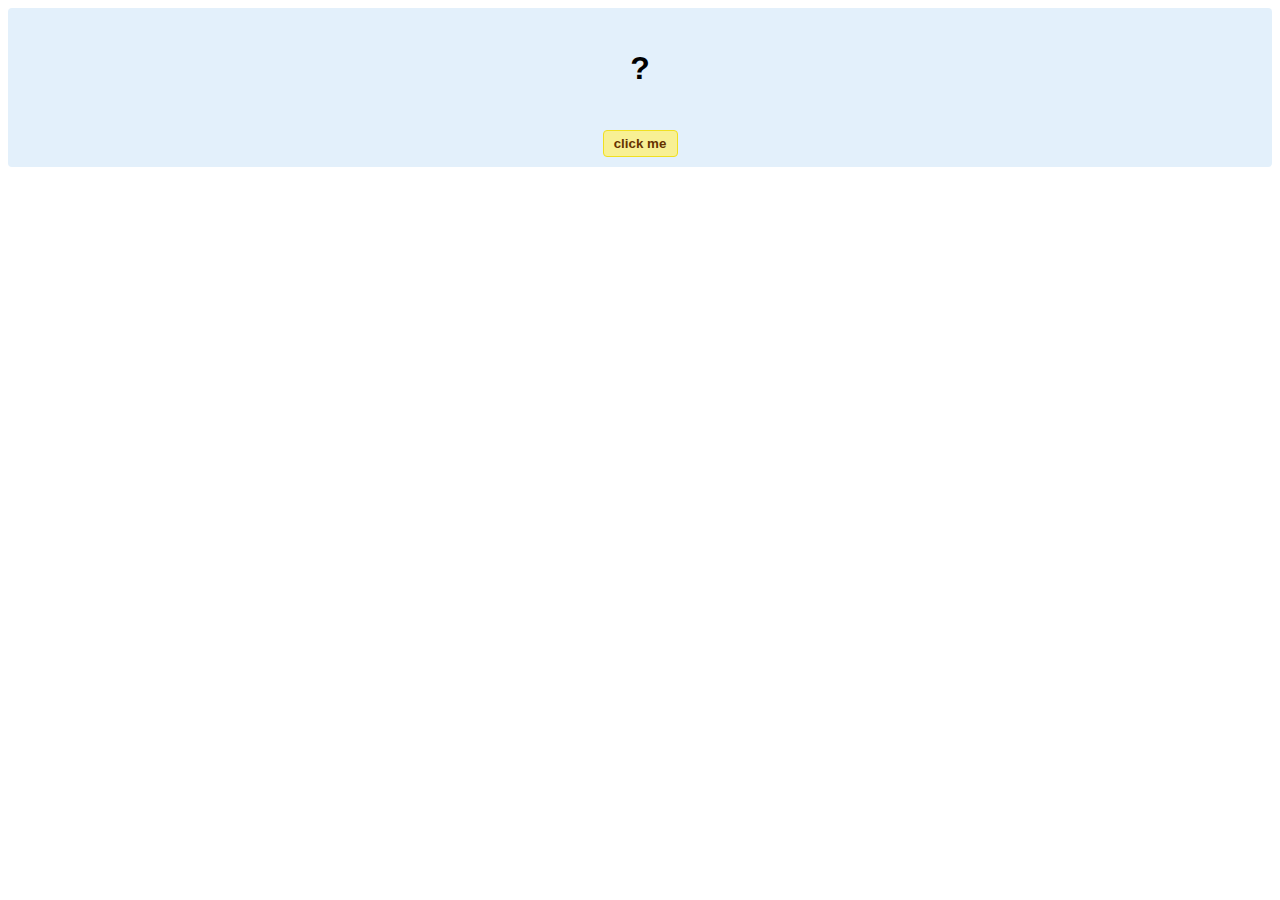
<file: workspace/hello-world.html>
<!DOCTYPE html>
<!-- HTML5 Hello world by kirupa - http://www.kirupa.com/html5/getting_your_feet_wet_html5_pg1.htm -->
<html lang="en-us">

<head>
<meta charset="utf-8">
<title>Hello...</title>
<style type="text/css">
#mainContent {
	font-family: Arial, Helvetica, sans-serif;
	font-size: xx-large;
	font-weight: bold;
	background-color: #E3F0FB;
	border-radius: 4px;
	padding: 10px;
	text-align: center;
}
.buttonStyle {
	border-radius: 4px;
	border: thin solid #F0E020;
	padding: 5px;
	background-color: #F8F094;
	font-family: "Segoe UI", Tahoma, Geneva, Verdana, sans-serif;
	font-weight: bold;
	color: #663300;
	width: 75px;
}

.buttonStyle:hover {
	border: thin solid #FFCC00;
	background-color: #FCF9D6;
	color: #996633;
	cursor: pointer;
}
.buttonStyle:active {
	border: thin solid #99CC00;
	background-color: #F5FFD2;
	color: #669900;
	cursor: pointer;
}

</style>
</head>

<body>
<div id="mainContent">
<p id="helloText">?</p>
<button id="clickButton" class="buttonStyle">click me</button>
</div>
<script> 
var myButton = document.getElementById("clickButton");
var myText = document.getElementById("helloText");

myButton.addEventListener('click', doSomething, false)

function doSomething() {
	myText.textContent = "hello, world!";
}
</script>

</body>
</html>
</file>
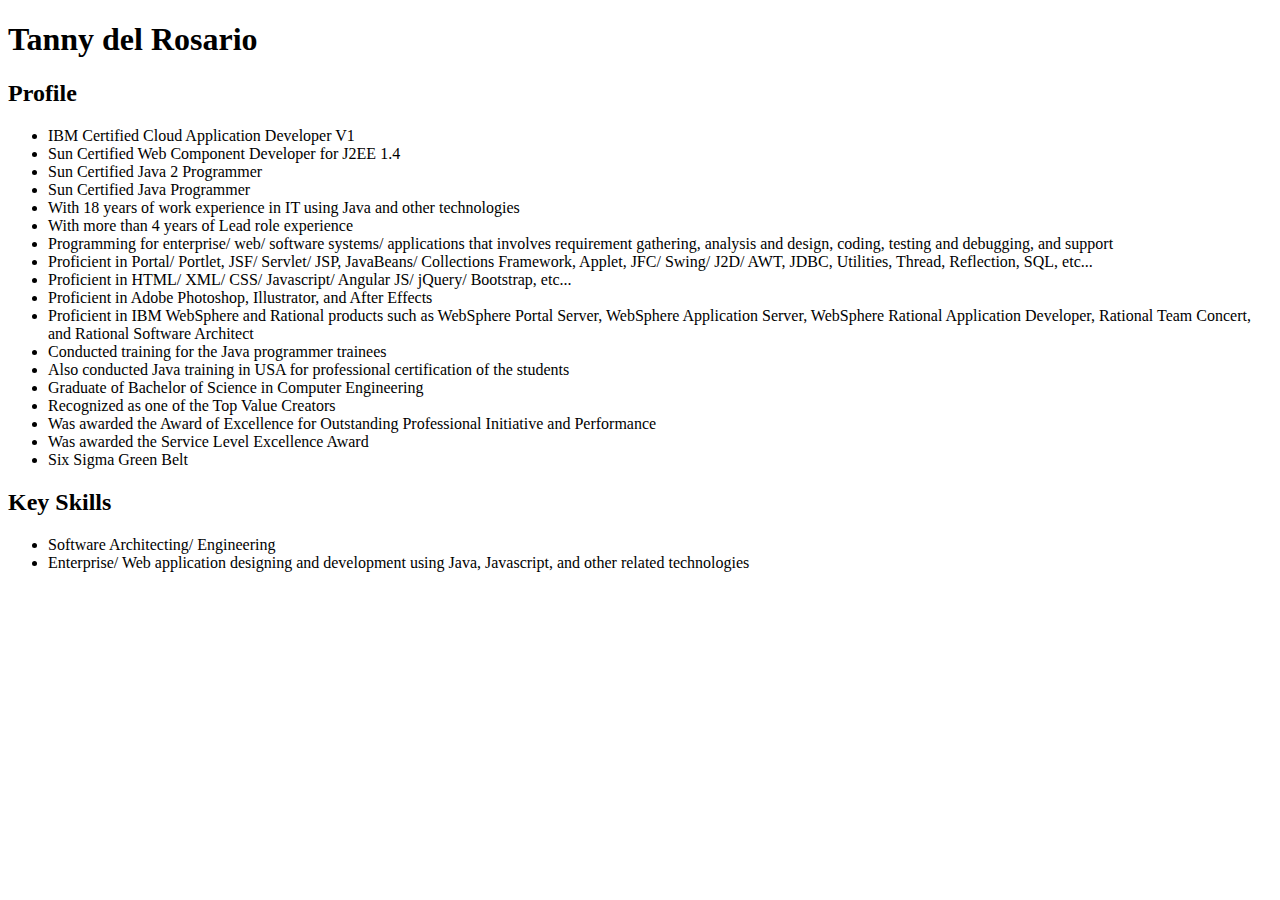
<file: workspace/tanny-del-rosario-resume.html>
<!DOCTYPE html>
<html>
    <head>
        <title>Resume of Tanny del Rosario</title>
    </head>
    <body>
        <h1>Tanny del Rosario</h1>
        <h2>Profile</h2>
        <ul>
            <li>IBM Certified Cloud Application Developer V1</li>
            <li>Sun Certified Web Component Developer for J2EE 1.4</li>
            <li>Sun Certified Java 2 Programmer</li>
            <li>Sun Certified Java Programmer</li>
            <li>With 18 years of work experience in IT using Java and other technologies</li>
            <li>With more than 4 years of Lead role experience</li>
            <li>Programming for enterprise/ web/ software systems/ applications that involves requirement gathering, analysis and design, coding, testing and debugging, and support</li>
            <li>Proficient in Portal/ Portlet, JSF/ Servlet/ JSP, JavaBeans/ Collections Framework, Applet, JFC/ Swing/ J2D/ AWT, JDBC, Utilities, Thread, Reflection, SQL, etc...</li>
            <li>Proficient in HTML/ XML/ CSS/ Javascript/ Angular JS/ jQuery/ Bootstrap, etc...</li>
            <li>Proficient in Adobe Photoshop, Illustrator, and After Effects</li>
            <li>Proficient in IBM WebSphere and Rational products such as WebSphere Portal Server, WebSphere Application Server, WebSphere Rational Application Developer, Rational Team Concert, and Rational Software Architect</li>
            <li>Conducted training for the Java programmer trainees</li>
            <li>Also conducted Java training in USA for professional certification of the students</li>
            <li>Graduate of Bachelor of Science in Computer Engineering</li>
            <li>Recognized as one of the Top Value Creators</li>
            <li>Was awarded the Award of Excellence for Outstanding Professional Initiative and Performance</li>
            <li>Was awarded the Service Level Excellence Award</li>
            <li>Six Sigma Green Belt</li>
        </ul>
        <h2>Key Skills</h2>
        <ul>
            <li>Software Architecting/ Engineering</li>
            <li>Enterprise/ Web application designing and development using Java, Javascript, and other related technologies</li>
        </ul>
    </body>
</html>
</file>
<file: workspace/style.css>
* {
    box-sizing: border-box;
}

@page {
    margin-top: 50px;
    margin-bottom: 50px;
    orphans: 4;
    widows: 2;
}

h2,
h3,
h4,
h5,
h6 {
    font-size: 0.95rem;
}

p,
h6,
ul,
ol {
    margin-top: 4px;
    margin-bottom: 4px;
}

h1~p {
    text-align: center;
    margin-bottom: 20px;
}

h1 {
    text-align: center;
}

h6:first-child {
    display: inline;
}

h2~ul,
h2~ol {
    background-color: #e7e6bb;
    box-shadow: 0 4px 8px 0 rgba(0, 0, 0, 0.2);
    margin-top: 0;
    margin-left: 20px;
    margin-right: 10px;
    padding-top: 10px;
    padding-bottom: 10px;
}

h2~ul {
    padding-left: 25px;
}

ol ul {
    list-style-position: outside;
}

li {
    padding-right: 5px;
}

span {
    white-space: nowrap;
}

span .icon20x20 {
    opacity: 0.6;
}

.article-skill li:last-child {
    list-style: none;
}

.list-environment {
    list-style: none;
}

.list-environment li {
    list-style: none;
    display: inline;
}

table {
    width: 100%;
    ;
}

tr td:first-child {
    text-align: right;
    vertical-align: top;
    padding-right: 10px;
    background-color: rgba(206, 205, 156, 0.55);
}

td:last-child {
    background-color: #cecd9c;
}

@media only screen and (max-width: 743px) {
    .list-project>li.card {
        max-width: 92%;
        min-width: 300px;
    }
}

@media all {
    .list-project>.card {
        max-width: 45%;
        page-break-inside: avoid;
    }
    header,
    footer {
        text-align: right;
    }
    header::after {
        content: "(Printer-friendly)";
    }
    a {
        text-decoration: none;
        color: rgba(85, 85, 85, 1);
        transition: .1s;
        color: white;
    }
    a:hover {
        text-shadow: 0 0 5px #f3f1d6;
        color: white;
    }
    svg {
        max-width: 40px;
        max-height: 40px;
    }
    h1::first-letter {
        font-size: 2rem;
        padding: 0;
        margin: 0;
    }
    h3,
    h5 {
        display: inline;
    }
    .list-styleless {
        list-style-type: none;
        text-align: center;
        padding: 0;
    }
    /*.list-history {*/
    /*    display: flex;*/
    /*    flex-wrap: wrap;*/
    /*    justify-content: center;*/
    /*}*/
    .list-project {
        display: flex;
        flex-wrap: wrap;
        justify-content: center;
        padding-left: 0;
    }
    .list-project>li:last-child:not(:nth-child(even)) {
        max-width: 92%;
    }
    ol {
        list-style-position: inside;
        padding: 10px;
    }
    ol li article {
        display: inline;
    }
    figure {
        padding: 0;
        margin: 0;
    }
    img {
        max-width: 440px;
        height: auto;
        border-radius: 5px 5px 0 0;
        vertical-align: middle;
    }
    body {
        color: rgba(85, 85, 85, 1);
        /*background-color: #f3f1d6;*/
        background-color: #6e6c5a;
        font-family: "Segoe UI", Arial, sans-serif;
        font-size: 0.95rem;
    }
    main {
        display: flex;
        flex-direction: column;
        align-items: center;
    }
    h2::first-letter {
        font-size: 2rem;
    }
    .divflex {
        max-width: 960px;
        display: flex;
        flex-wrap: wrap;
        justify-content: center;
        align-items: flex-start;
    }
    .divflex div {
        flex-grow: 1;
    }
    .article-certification {
        display: flex;
        justify-content: space-around;
        align-items: center;
    }
    .article-profile {
        max-width: 440px;
        padding-bottom: 20px;
    }
    .article-skill {
        max-width: 450px;
        margin-left: 10px;
        flex-grow: 1;
        page-break-before: always;
        page-break-inside: avoid;
    }
    .article-course {
        max-width: 440px;
        flex-grow: 1;
        page-break-before: always;
        page-break-inside: avoid;
    }
    .article-skill p {
        display: flex;
        justify-content: center;
        flex-wrap: wrap;
    }
    .article-history {
        max-width: 900px;
    }
    .card {
        /*background-color: #d2cfa0;*/
        background-color: #b7bf84;
        box-shadow: 0 4px 8px 0 rgba(0, 0, 0, 0.2);
        transition: 0.1s;
        max-width: 440px;
        padding: 10px;
        margin: 10px;
        border-radius: 5px;
        flex-grow: 1;
        page-break-inside: avoid;
    }
    .card:hover {
        box-shadow: 0 8px 16px 0 rgba(0, 0, 0, 0.2);
        -ms-transform: scale(1.005, 1.005);
        -webkit-transform: scale(1.005, 1.005);
        transform: scale(1.005, 1.005);
    }
    .profilecard {
        padding: 0 0 20px 0;
        transform: none;
    }
    .icon40x40 {
        max-width: 40px;
        max-height: 40px;
        margin: 2px;
    }
    .icon20x20 {
        max-width: 20px;
        max-height: 20px;
        margin: 2px;
    }
    .badge {
        background-color: transparent;
        max-width: 100px;
        max-height: 100px;
        border-radius: 5px;
        padding: 0;
        margin: 0;
    }
    .badge:hover {
        box-shadow: 0 8px 16px 0 rgba(0, 0, 0, 0.2);
        -ms-transform: scale(2, 2);
        -webkit-transform: scale(2, 2);
        transform: scale(2, 2);
    }
    .circle {
        padding: 0;
        margin: 0;
        border-radius: 50%;
        box-shadow: none;
    }
    .circle:hover {
        box-shadow: none;
    }
    h1 {
        margin-bottom: 05px;
        margin-top: 0;
        background: -webkit-radial-gradient(circle, #f3f1d6, #b7bf84);
        /* Safari */
        background: -o-radial-gradient(circle, #f3f1d6, #b7bf84);
        /* Opera 11.6 to 12.0 */
        background: -moz-radial-gradient(circle, #f3f1d6, #b7bf84);
        /* Firefox 3.6 to 15 */
        background: radial-gradient(circle, #f3f1d6, #b7bf84);
        /* Standard syntax */
    }
    h2 {
        border-top-left-radius: 50px;
        border-bottom-left-radius: 50px;
        padding-left: 10px;
        margin-bottom: 0;
        margin-right: 10px;
        box-shadow: 0 4px 8px 0 rgba(0, 0, 0, 0.2);
        background: -webkit-linear-gradient(-45deg, #f3f1d6, #b7bf84);
        /* For Safari 5.1 to 6.0 */
        background: -o-linear-gradient(-45deg, #f3f1d6, #b7bf84);
        /* For Opera 11.1 to 12.0 */
        background: -moz-linear-gradient(-45deg, #f3f1d6, #b7bf84);
        /* For Firefox 3.6 to 15 */
        background: linear-gradient(-45deg, #f3f1d6, #b7bf84);
        /* Standard syntax */
    }
    input {
        outline: none;
    }
    /* Style the Image Used to Trigger the Modal */
    #myImg {
        border-radius: 5px;
        cursor: pointer;
        transition: 0.3s;
    }
    #myImg:hover {
        opacity: 0.7;
    }
    /* The Modal (background) */
    .modal {
        display: none;
        /* Hidden by default */
        position: fixed;
        /* Stay in place */
        z-index: 1;
        /* Sit on top */
        padding-top: 100px;
        /* Location of the box */
        left: 0;
        top: 0;
        width: 100%;
        /* Full width */
        height: 100%;
        /* Full height */
        overflow: hidden;
        /* Enable scroll if needed */
        background-color: rgb(0, 0, 0);
        /* Fallback color */
        background-color: rgba(0, 0, 0, 0.7);
        /* Black w/ opacity */
    }
    /* Modal Content (Image) */
    .modal-content {
        margin: auto;
        display: block;
        width: 80%;
        max-width: 700px;
    }
    .loading {
        margin: auto;
        display: block;
        max-width: 100px;
    }
    /* Caption of Modal Image (Image Text) - Same Width as the Image */
    #caption {
        margin: auto;
        display: block;
        width: 80%;
        max-width: 700px;
        text-align: center;
        color: #ccc;
        padding: 10px 0;
        height: 150px;
    }
    /* Add Animation - Zoom in the Modal */
    .modal-content,
    #caption {
        -webkit-animation-name: zoom;
        -webkit-animation-duration: 0.6s;
        animation-name: zoom;
        animation-duration: 0.6s;
    }
    /* The Close Button */
    .close {
        position: absolute;
        top: 15px;
        right: 35px;
        color: #f1f1f1;
        font-size: 40px;
        font-weight: bold;
        transition: 0.3s;
    }
    .close:hover,
    .close:focus {
        color: #bbb;
        text-decoration: none;
        cursor: pointer;
    }
}

@-webkit-keyframes zoom {
    from {
        -webkit-transform: scale(0)
    }
    to {
        -webkit-transform: scale(1)
    }
}

@keyframes zoom {
    from {
        transform: scale(0)
    }
    to {
        transform: scale(1)
    }
}

@media only screen and (min-width: 1376px) {
    .divflex {
        max-width: 100%;
    }
    .divflex div {
        max-width: 440px;
    }
    .article-history {
        max-width: 1350px;
    }
    .article-skill {
        margin-left: 0;
    }
}

@media all and (max-width: 932px) {
    .profilecard,
    .article-profile,
    .article-skill,
    .article-course {
        max-width: 100%;
        margin-left: 0px;
    }
}


/* 100% Image Width on Smaller Screens */

@media only screen and (max-width: 700px) {
    .modal-content {
        width: 100%;
    }
}

@media screen {
    .location::before {
        content: url("images/locationicon20x20.png");
        max-width: 20px;
        max-height: 20px;
        opacity: 0.5;
    }
    .period::before {
        content: url("images/calendaricon20x20.png");
        max-width: 20px;
        max-height: 20px;
        opacity: 0.5;
    }
}

@media print {
    * {
        float: none !important;
    }
    img,
    .no-print {
        display: none;
    }
    h1 {
        margin-top: 10px;
    }
    .article-profile,
    .article-skill,
    .article-course {
        max-width: 100%;
        margin-left: 0px;
    }
    .article-profile {
        page-break-after: always;
    }
    .article-skill,
    .article-course {
        page-break-inside: avoid;
    }
    .card {
        max-width: 320px;
    }
    .list-project>li:last-child:not(:nth-child(even)) {
        max-width: 660px;
    }
}

@keyframes jump {
    0% {
        transform: translate3d(0, 0, 0) scale3d(1, 1, 1);
    }
    40% {
        transform: translate3d(0, 30%, 0) scale3d(0.7, 1.5, 1);
    }
    100% {
        transform: translate3d(0, 100%, 0) scale3d(1.5, 0.7, 1);
    }
}

.jump {
    transform-origin: 50% 50%;
    animation: jump .5s linear alternate infinite;
}

@-moz-keyframes bounce {
    0%,
    20%,
    50%,
    80%,
    100% {
        -moz-transform: translateY(0);
        transform: translateY(0);
    }
    40% {
        -moz-transform: translateY(-30px);
        transform: translateY(-30px);
    }
    60% {
        -moz-transform: translateY(-15px);
        transform: translateY(-15px);
    }
}

@-webkit-keyframes bounce {
    0%,
    20%,
    50%,
    80%,
    100% {
        -webkit-transform: translateY(0);
        transform: translateY(0);
    }
    40% {
        -webkit-transform: translateY(-30px);
        transform: translateY(-30px);
    }
    60% {
        -webkit-transform: translateY(-15px);
        transform: translateY(-15px);
    }
}

@keyframes bounce {
    0%,
    20%,
    50%,
    80%,
    100% {
        -moz-transform: translateY(0);
        -ms-transform: translateY(0);
        -webkit-transform: translateY(0);
        transform: translateY(0);
    }
    40% {
        -moz-transform: translateY(-30px);
        -ms-transform: translateY(-30px);
        -webkit-transform: translateY(-30px);
        transform: translateY(-30px);
    }
    60% {
        -moz-transform: translateY(-15px);
        -ms-transform: translateY(-15px);
        -webkit-transform: translateY(-15px);
        transform: translateY(-15px);
    }
}

.bounce {
    -moz-animation: bounce 2s infinite;
    -webkit-animation: bounce 2s infinite;
    animation: bounce 2s infinite;
}


/* Tooltip container */

.tooltip {
    position: relative;
    display: inline-block;
    border-bottom: 1px dotted black;
    /* If you want dots under the hoverable text */
}


/* Tooltip text */

.tooltip .tooltiptext {
    visibility: hidden;
    width: 120px;
    background-color: #555;
    color: #fff;
    text-align: center;
    padding: 5px 0;
    border-radius: 6px;
    /* Position the tooltip text */
    position: absolute;
    z-index: 1;
    bottom: 125%;
    left: 50%;
    margin-left: -60px;
    /* Fade in tooltip */
    opacity: 0;
    transition: opacity 1s;
}


/* Tooltip arrow */

.tooltip .tooltiptext::after {
    content: "";
    position: absolute;
    top: 100%;
    left: 50%;
    margin-left: -5px;
    border-width: 5px;
    border-style: solid;
    border-color: #555 transparent transparent transparent;
}


/* Show the tooltip text when you mouse over the tooltip container */

.tooltip:hover .tooltiptext {
    visibility: visible;
    opacity: 1;
}
</file>
